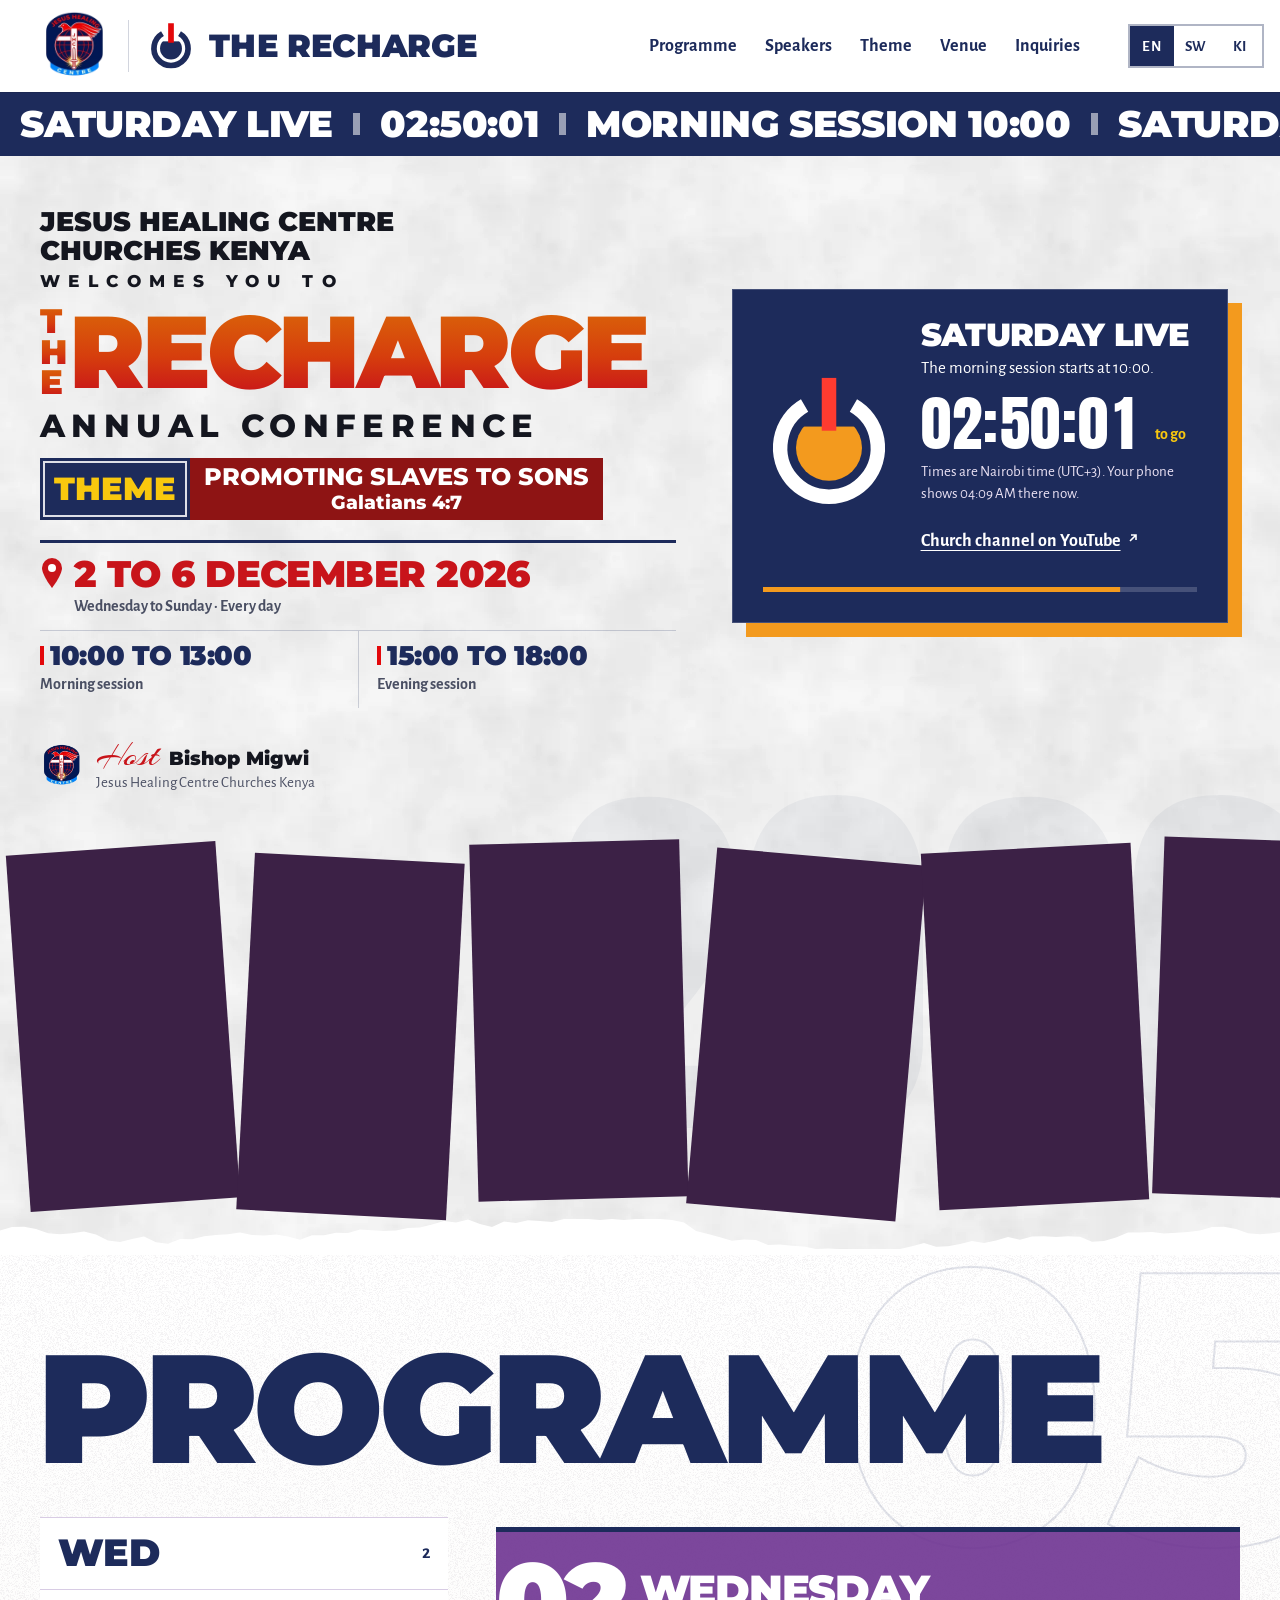
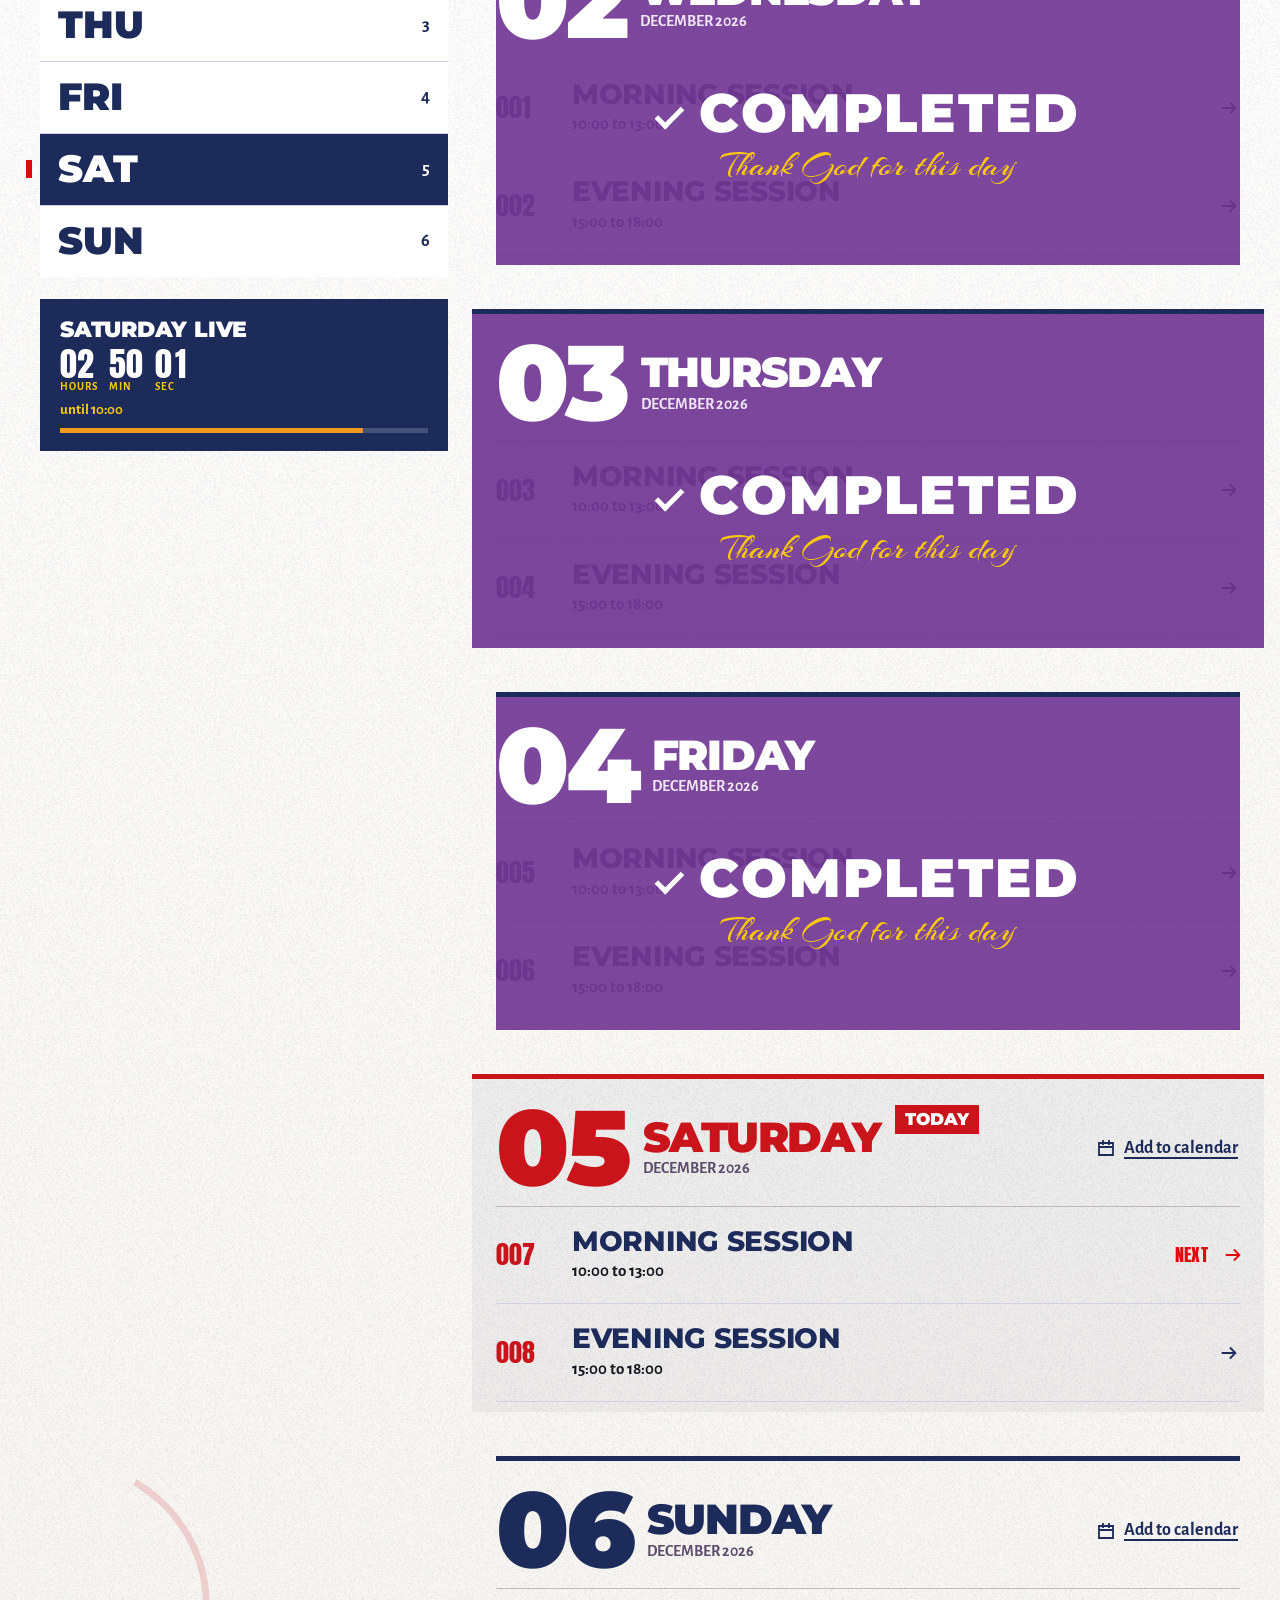
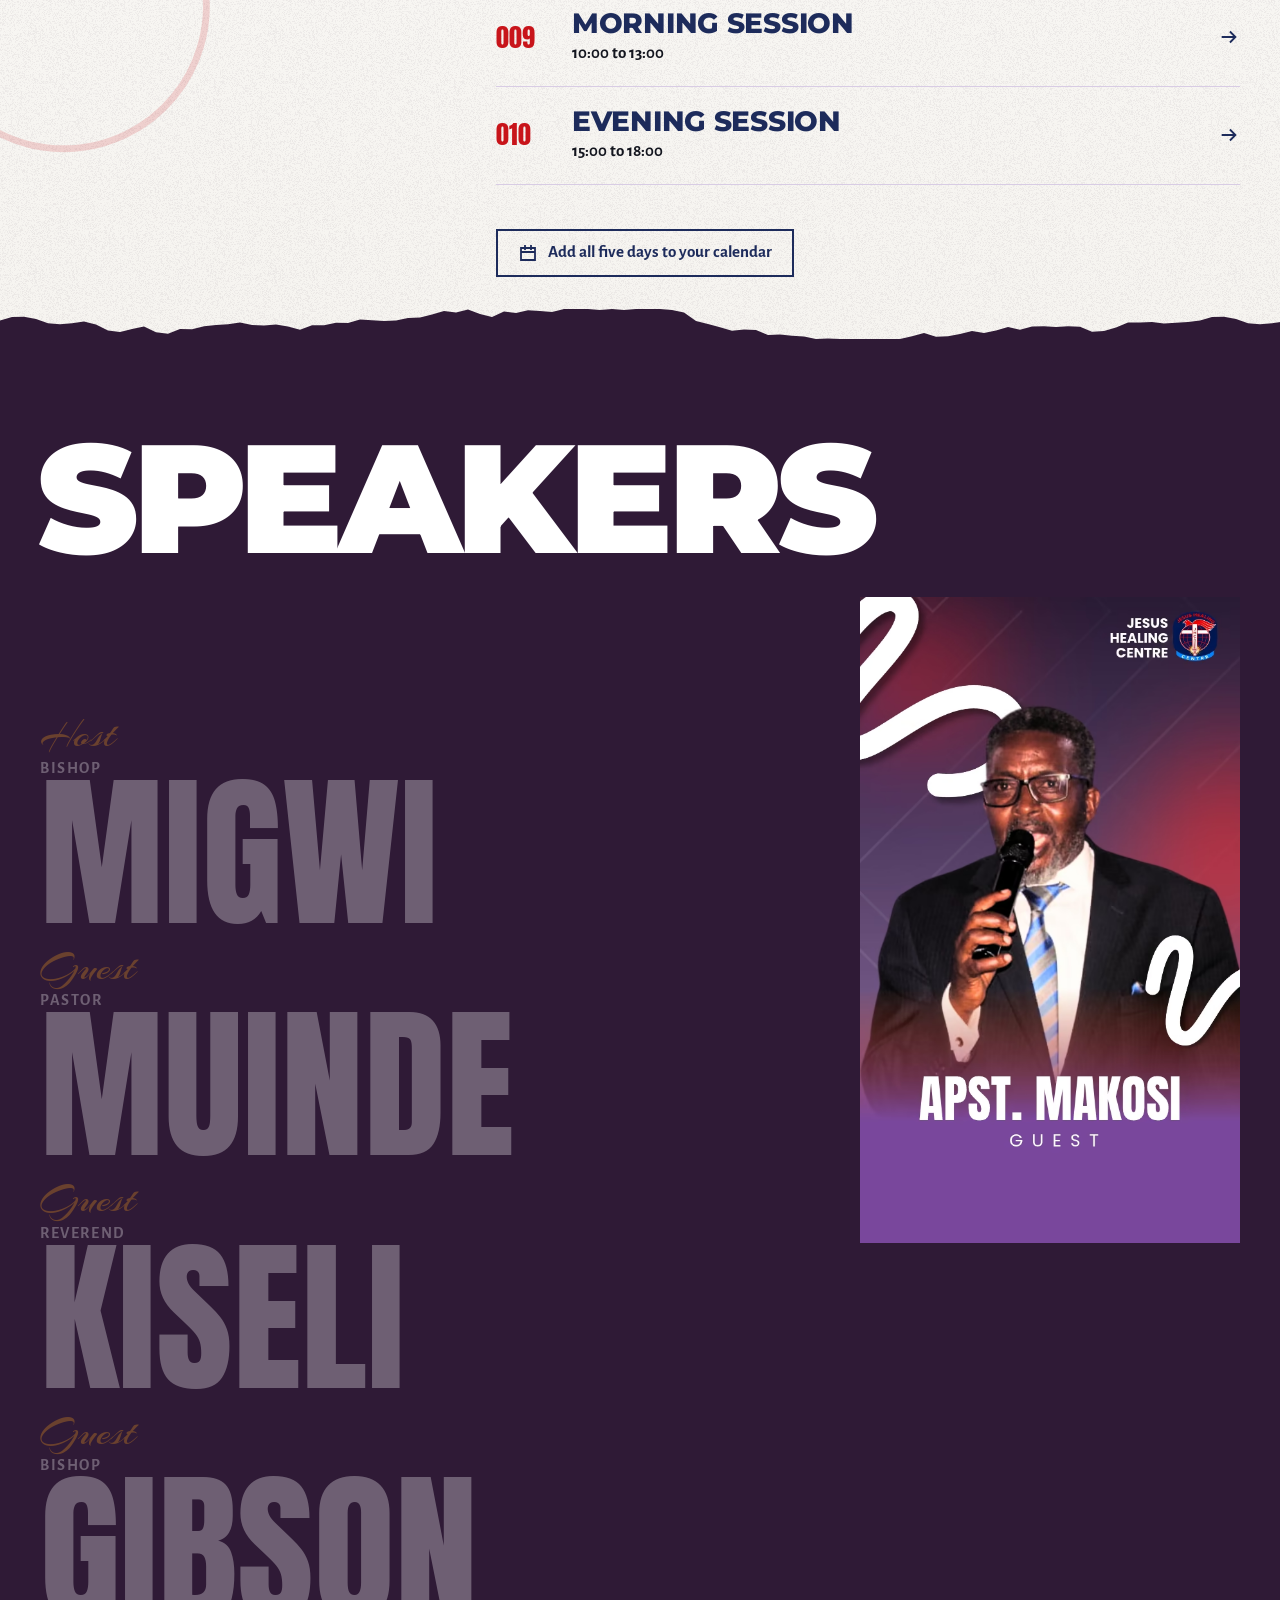
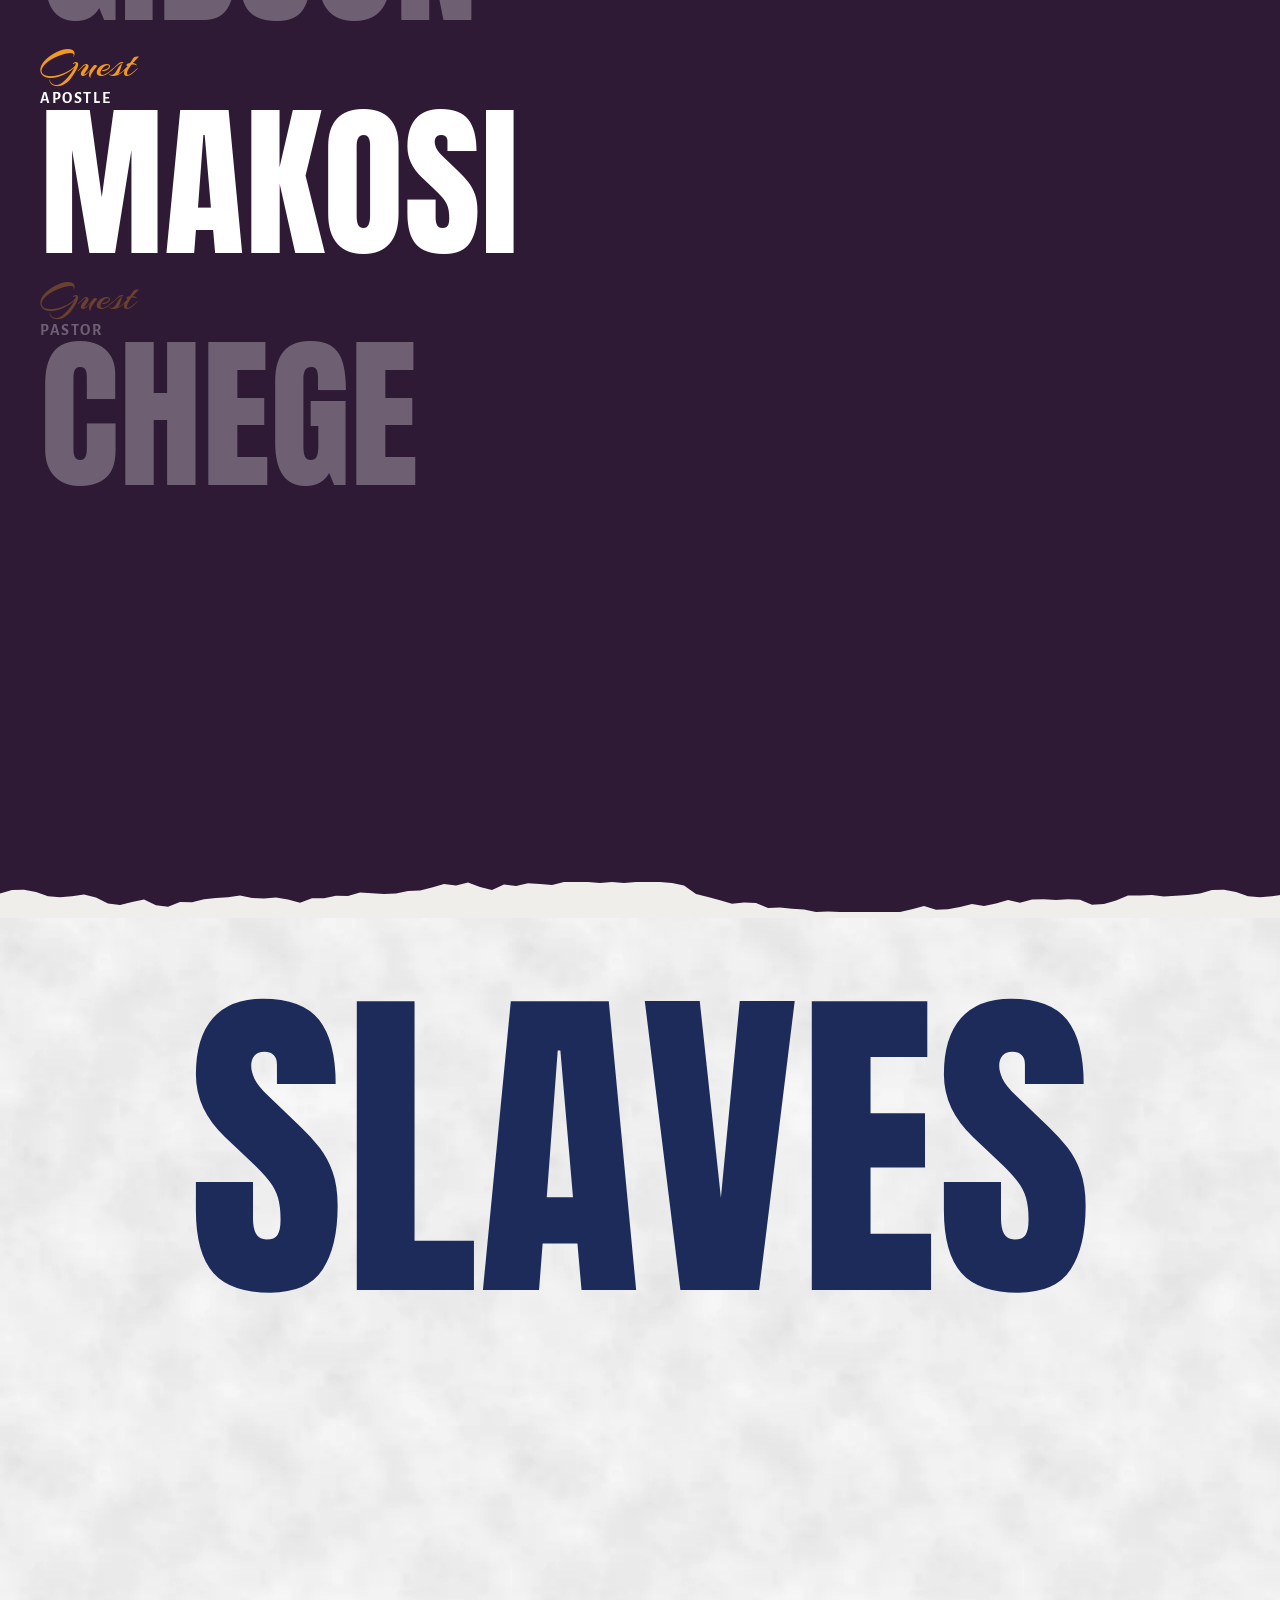
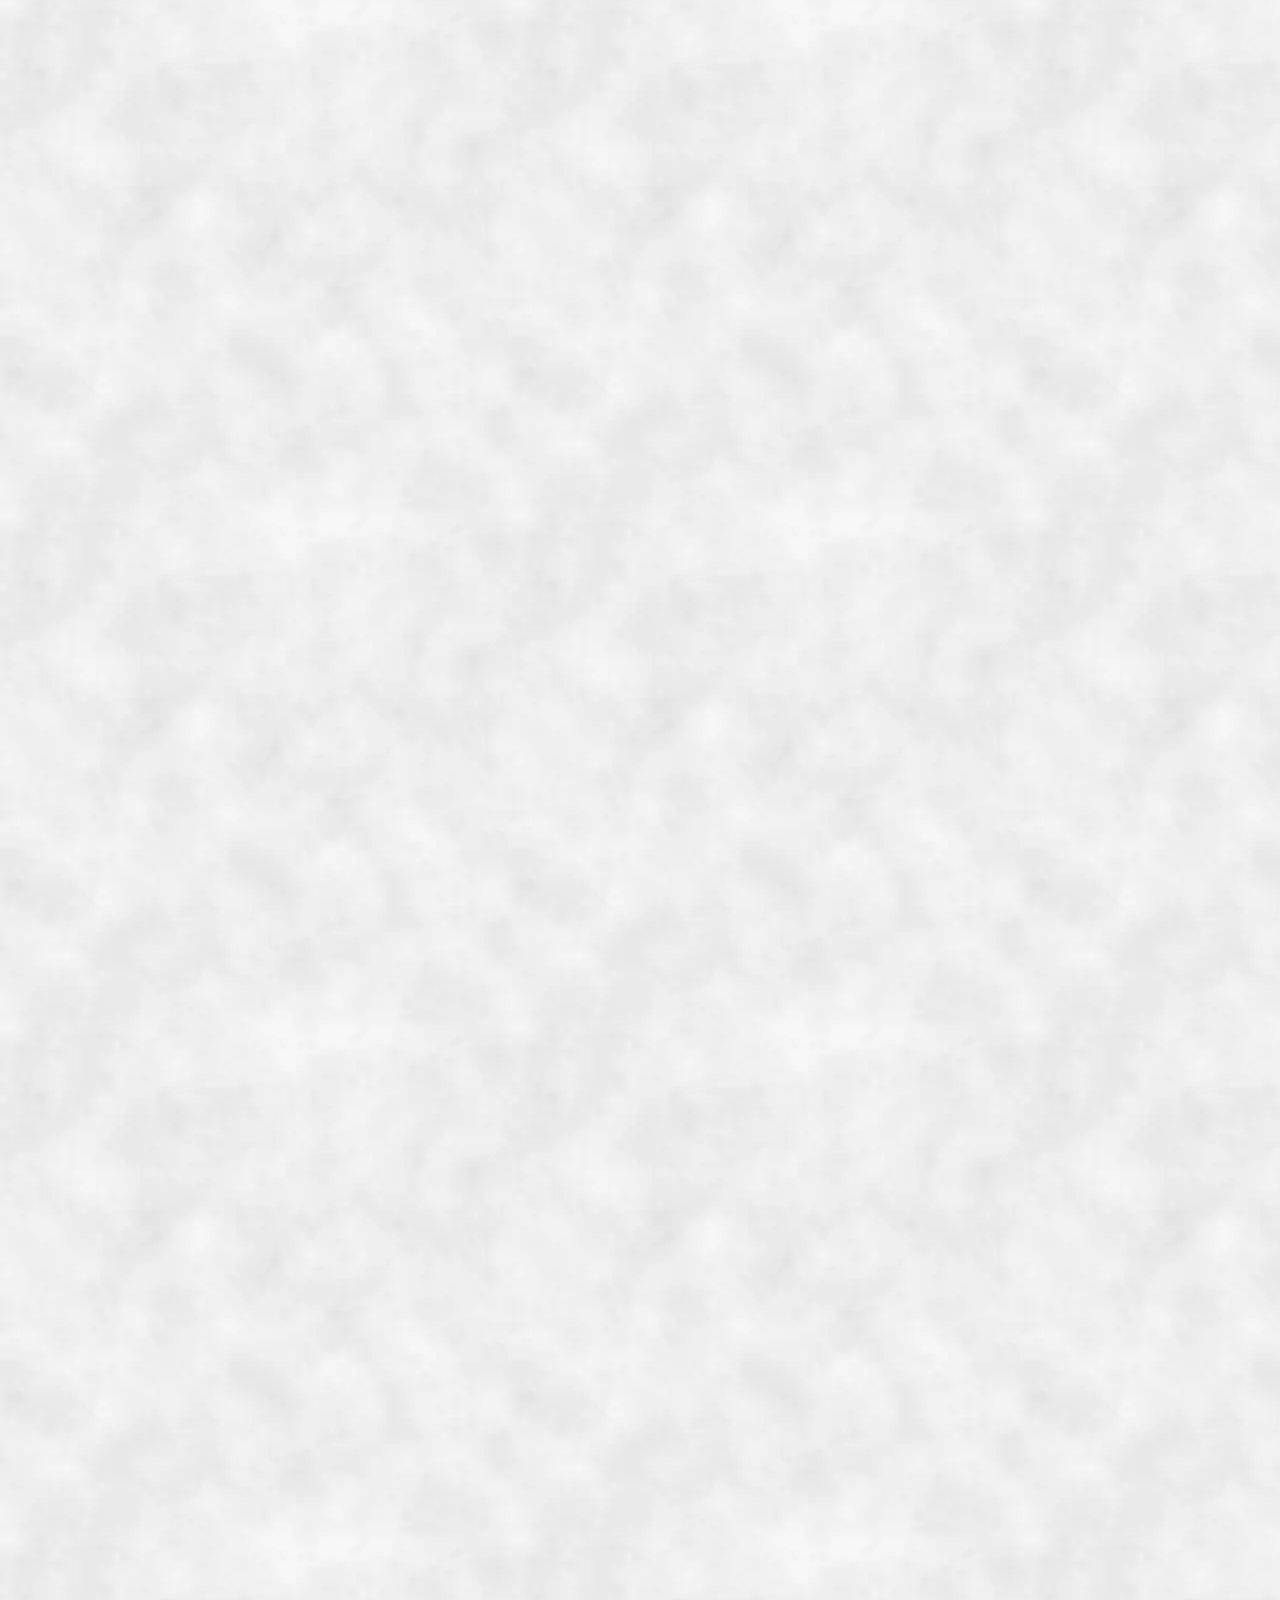
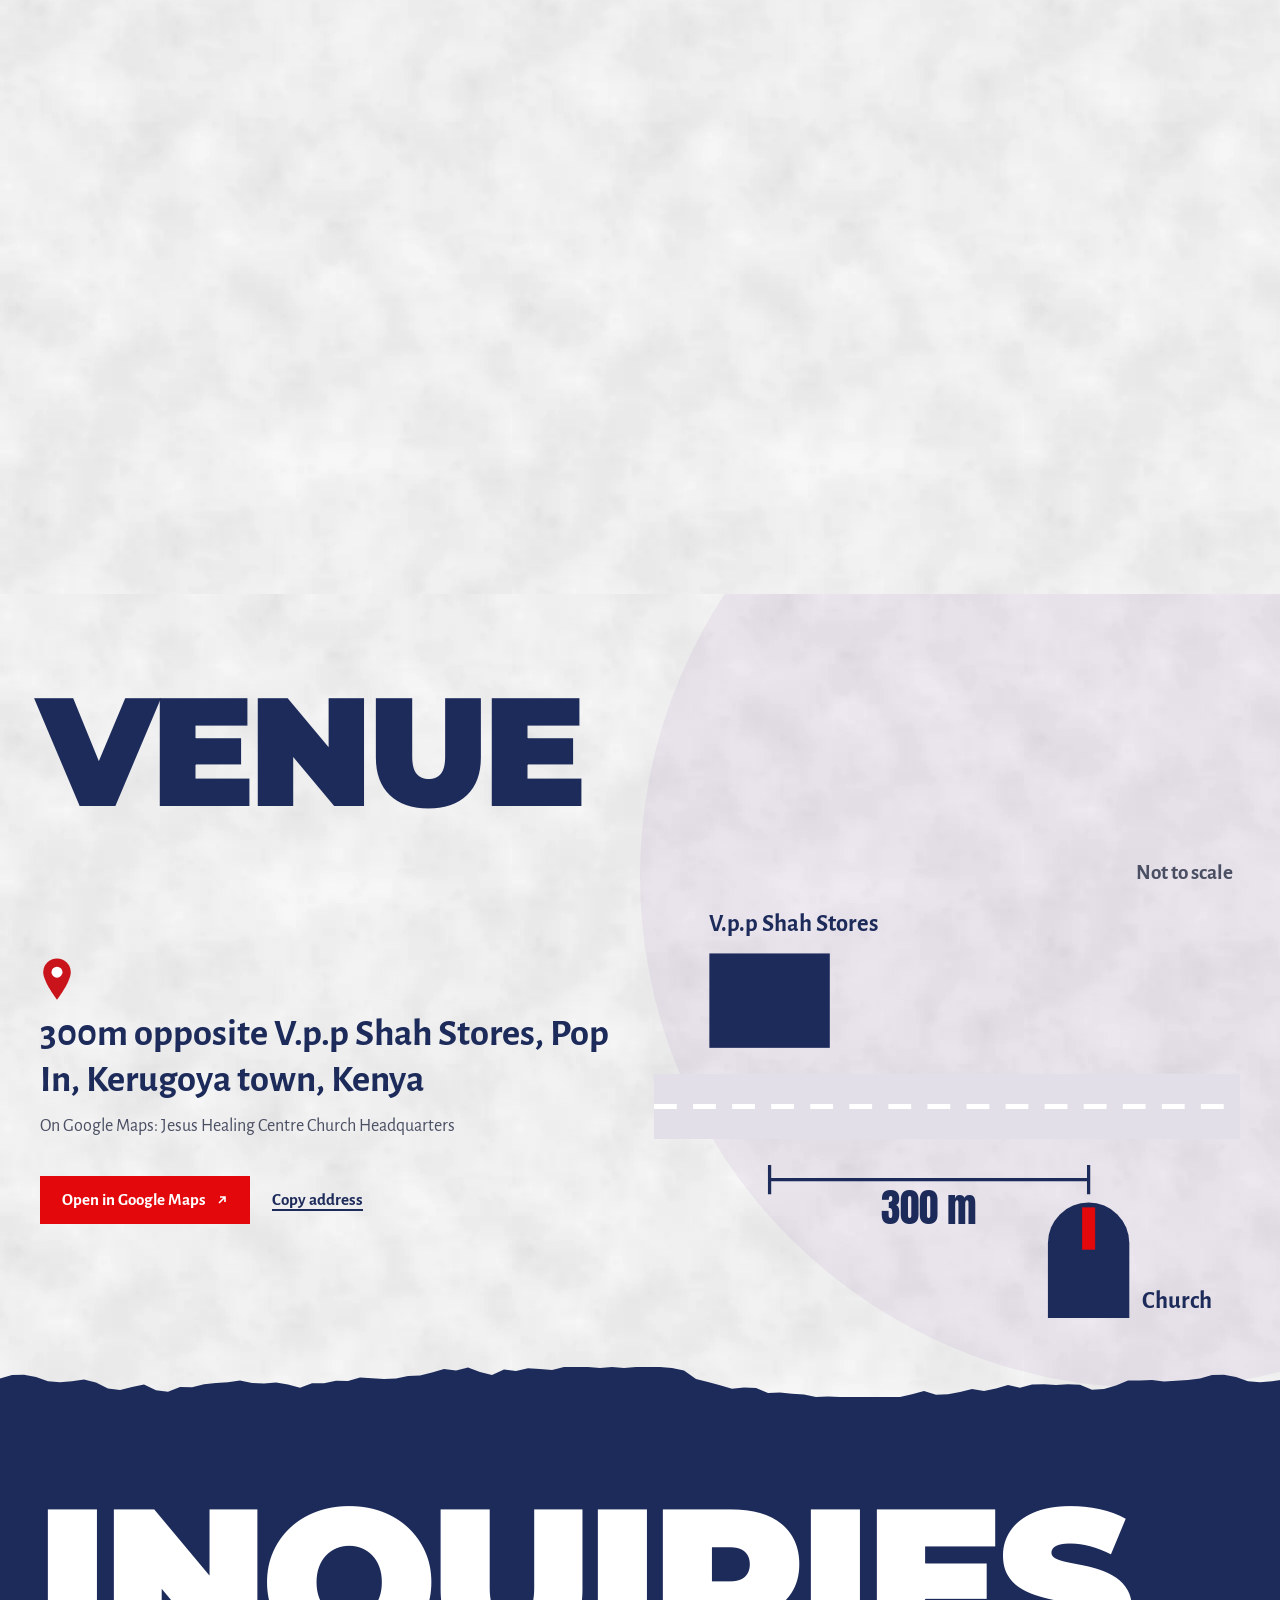
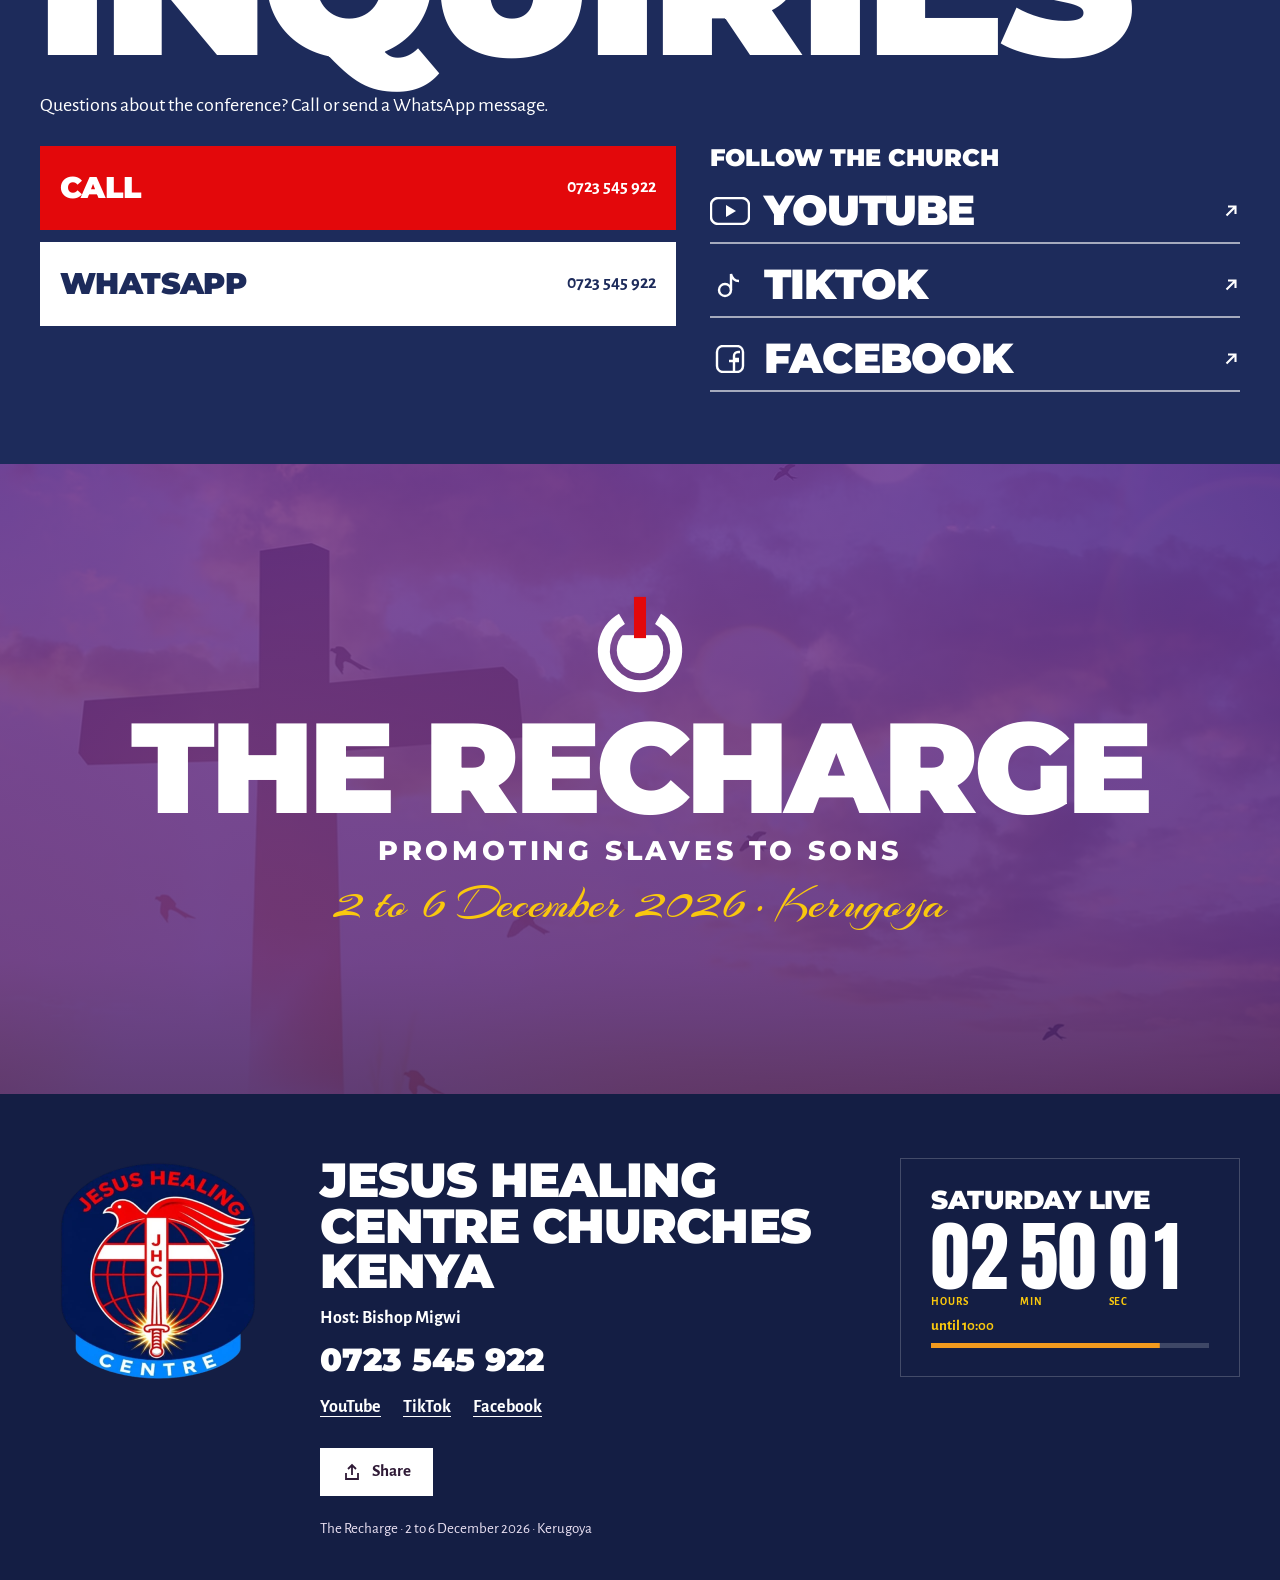
<file: public/index.html>
<!doctype html>
<html lang="en">
<head>
<meta charset="utf-8">
<meta name="viewport" content="width=device-width, initial-scale=1, viewport-fit=cover">
<title>The Recharge, Annual Conference 2026 · Jesus Healing Centre Churches Kenya</title>
<meta name="description" content="The Recharge, Annual Conference of Jesus Healing Centre Churches Kenya. 2 to 6 December 2026, Kerugoya. Theme: Promoting Slaves to Sons, Galatians 4:7.">
<meta name="theme-color" content="#1D2B5B">
<link rel="icon" href="assets/icons/favicon.svg" type="image/svg+xml">
<link rel="apple-touch-icon" href="assets/icons/apple-touch-icon.png">
<link rel="manifest" href="manifest.webmanifest">
<link rel="preload" href="assets/fonts/anton-400.woff2" as="font" type="font/woff2" crossorigin>
<link rel="preload" href="assets/fonts/alegreya-sans-400.woff2" as="font" type="font/woff2" crossorigin>
<link rel="preload" href="assets/fonts/montserrat-900.woff2" as="font" type="font/woff2" crossorigin>
<link rel="stylesheet" href="assets/css/site.css">
<link rel="stylesheet" href="assets/css/poster.css">
<link rel="modulepreload" href="config.js">
<!-- PLACEHOLDER: replace https://REPLACE-WITH-YOUR-SITE.pages.dev with the real address after the first deploy -->
<link rel="canonical" href="https://REPLACE-WITH-YOUR-SITE.pages.dev/">
<meta property="og:type" content="website">
<meta property="og:site_name" content="The Recharge">
<meta property="og:title" content="The Recharge, Annual Conference 2026">
<meta property="og:description" content="2 to 6 December 2026, Kerugoya. Theme: Promoting Slaves to Sons. Jesus Healing Centre Churches Kenya.">
<meta property="og:url" content="https://REPLACE-WITH-YOUR-SITE.pages.dev/">
<meta property="og:image" content="https://REPLACE-WITH-YOUR-SITE.pages.dev/assets/icons/share.png">
<meta property="og:image:width" content="1200">
<meta property="og:image:height" content="630">
<meta property="og:image:alt" content="The Recharge, Annual Conference. Promoting Slaves to Sons. 2 to 6 December 2026, Kerugoya.">
<meta name="twitter:card" content="summary_large_image">
<meta name="twitter:title" content="The Recharge, Annual Conference 2026">
<meta name="twitter:description" content="2 to 6 December 2026, Kerugoya. Theme: Promoting Slaves to Sons.">
<meta name="twitter:image" content="https://REPLACE-WITH-YOUR-SITE.pages.dev/assets/icons/share.png">
<script type="module" src="assets/js/app.js"></script>
</head>
<body class="is-booting">
<a class="skip" href="#now" data-i18n="skip">Skip to what is happening now</a>

<svg class="defs" aria-hidden="true" focusable="false" width="0" height="0">
  <defs>
    <clipPath id="mark-disc"><circle cx="32" cy="35" r="13.5"/></clipPath>
    <clipPath id="ring-disc"><circle cx="100" cy="108" r="50"/></clipPath>
    <clipPath id="glass-top"><path d="M27 20h106l-49 86h-8z"/></clipPath>
    <clipPath id="glass-bottom"><path d="M76 114h8l49 86H27z"/></clipPath>
  </defs>
</svg>

<header class="topbar">
  <a class="church-badge" href="#inquiries" aria-label="Jesus Healing Centre Churches Kenya"><img src="assets/img/church-logo-160.webp" width="48" height="48" alt=""></a>
  <a class="brand" href="#now" aria-label="The Recharge">
    <svg class="mark mark--live" viewBox="0 0 64 64" aria-hidden="true" focusable="false">
      <path class="mark-ring" d="M42.5 16.81A21 21 0 1 1 21.5 16.81"/>
      <g clip-path="url(#mark-disc)"><rect class="mark-fill js-level" x="18" y="21.5" width="28" height="27"/></g>
      <rect class="mark-bar" x="28.5" y="4" width="7" height="24"/>
    </svg>
    <span class="wordmark"><small>The</small><span>Recharge</span></span>
  </a>
  <nav class="topnav" aria-label="Sections">
    <a href="#programme" data-i18n="nav_programme">Programme</a>
    <a href="#speakers" data-i18n="nav_speakers">Speakers</a>
    <a href="#theme" data-i18n="nav_theme">Theme</a>
    <a href="#venue" data-i18n="nav_venue">Venue</a>
    <a href="#inquiries" data-i18n="nav_inquiries">Inquiries</a>
  </nav>
  <div class="lang" role="group" aria-label="Language" data-i18n-attr="aria-label:language">
    <button type="button" data-lang="en" lang="en" aria-pressed="true">EN</button>
    <button type="button" data-lang="sw" lang="sw" aria-pressed="false">SW</button>
    <button type="button" data-lang="ki" lang="ki" aria-pressed="false">KI</button>
  </div>
  <button type="button" class="menu-btn" aria-expanded="false" aria-controls="menu" data-i18n-attr="aria-label:menu_open" aria-label="Open menu">
    <svg viewBox="0 0 24 24" aria-hidden="true" focusable="false"><rect class="mb-a" x="3" y="7" width="18" height="2.5"/><rect class="mb-b" x="3" y="14.5" width="18" height="2.5"/></svg>
  </button>
</header>

<p class="notice" role="status" hidden></p>

<div class="ticker" aria-hidden="true">
  <div class="ticker-track"><div class="ticker-run"></div><div class="ticker-run"></div></div>
</div>

<main>
  <section id="now" class="console" aria-labelledby="console-title">
    <span class="console-year" aria-hidden="true">2026</span>
    <div class="hero-grid">
    <div class="hero-head">
    <p class="kicker"><span class="kicker-org">Jesus Healing Centre Churches Kenya</span><span class="kicker-welcome" data-i18n="welcomes">Welcomes you to</span><span class="kicker-thanks" data-i18n="thanks_for_coming">Thanks you for coming to</span></p>
    <h1 id="console-title" class="console-title" aria-label="The Recharge">
      <span class="ct-the" aria-hidden="true"><span>T</span><span>H</span><span>E</span></span>
      <span class="ct-big" aria-hidden="true">Recharge</span>
    </h1>
    <p class="console-sub"><span data-i18n="subtitle">Annual Conference</span></p>
    <p class="theme-badge"><span class="tb-label" data-i18n="nav_theme">Theme</span><span class="tb-body"><span class="tb-line" data-i18n="theme_line">Promoting Slaves to Sons</span><span class="tb-ref" data-i18n="scripture_ref">Galatians 4:7</span></span></p>
    <div class="facts">
      <p class="fact fact--dates"><svg class="pin" viewBox="0 0 24 32" aria-hidden="true" focusable="false"><path d="M12 31C12 31 2 18 2 11a10 10 0 0 1 20 0c0 7-10 20-10 20z"/><circle cx="12" cy="11" r="4"/></svg><span class="fact-big js-dates">2 to 6 December 2026</span><span class="fact-small js-days-range">Wednesday to Sunday</span></p>
      <p class="fact fact--time"><span class="fact-big js-time-a">10:00 to 13:00</span><span class="fact-small js-time-a-label">Morning session</span></p>
      <p class="fact fact--time"><span class="fact-big js-time-b">15:00 to 18:00</span><span class="fact-small js-time-b-label">Evening session</span></p>
    </div>
    </div>

    <div class="live">
      <div class="instrument" aria-hidden="true">
        <svg class="charge" viewBox="0 0 200 200" focusable="false">
          <path class="charge-ring" d="M137 43.9A74 74 0 1 1 63 43.9"/>
          <g clip-path="url(#ring-disc)"><rect class="charge-fill js-level" x="50" y="58" width="100" height="100"/></g>
          <rect class="charge-bar" x="89" y="2" width="22" height="80"/>
        </svg>
        <svg class="glass" viewBox="0 0 160 220" focusable="false">
          <g clip-path="url(#glass-top)"><rect class="sand sand-top" x="20" y="20" width="120" height="86"/></g>
          <g clip-path="url(#glass-bottom)">
            <g class="stream"><rect x="78.5" y="60" width="3" height="10"/><rect x="78.5" y="80" width="3" height="10"/><rect x="78.5" y="100" width="3" height="10"/><rect x="78.5" y="120" width="3" height="10"/><rect x="78.5" y="140" width="3" height="10"/><rect x="78.5" y="160" width="3" height="10"/><rect x="78.5" y="180" width="3" height="10"/><rect x="78.5" y="200" width="3" height="10"/></g>
            <rect class="sand sand-bottom" x="20" y="114" width="120" height="86"/>
          </g>
          <path class="glass-frame" d="M27 20h106l-49 86v8l49 86H27l49-86v-8z"/>
          <rect class="glass-cap" x="14" y="8" width="132" height="10"/>
          <rect class="glass-cap" x="14" y="202" width="132" height="10"/>
        </svg>
      </div>
      <div class="readout">
        <p class="state-word js-state-word">Starts in</p>
        <p class="state-line js-state-line"></p>
        <div class="countdown js-countdown" role="timer" aria-hidden="true"></div>
        <p class="tz-note js-tz" hidden></p>
        <p class="console-actions">
          <a class="btn btn--live js-live" href="#" target="_blank" rel="noopener noreferrer" hidden><span class="live-dot" aria-hidden="true"></span><span data-i18n="watch_live">Watch live</span></a>
          <a class="quiet-link js-yt" href="#" target="_blank" rel="noopener noreferrer"><span data-i18n="youtube_quiet">Church channel on YouTube</span><svg class="ext" viewBox="0 0 12 12" aria-hidden="true" focusable="false"><path d="M3 9L9 3M4 3h5v5"/></svg></a>
        </p>
      </div>
      <div class="live-meter" aria-hidden="true"><span class="js-meter"></span></div>
    </div>
    </div>

    <div class="closing" hidden>
      <img class="closing-logo" src="assets/img/church-logo-160.webp" width="112" height="112" alt="Jesus Healing Centre Churches Kenya logo" loading="lazy">
      <p class="closing-bless" data-i18n="closing_bless">God bless you</p>
      <blockquote class="closing-verse"><p class="js-scripture" data-i18n="scripture">Wherefore thou art no more a servant, but a son; and if a son, then an heir of God through Christ.</p><footer><cite data-i18n="scripture_ref">Galatians 4:7</cite></footer></blockquote>
      <div class="closing-actions">
        <a class="btn btn--primary js-call" href="#"><span data-i18n="call">Call</span> <span class="js-phone">0723 545 922</span></a>
        <a class="btn btn--line js-wa" href="#" target="_blank" rel="noopener noreferrer" data-i18n="whatsapp">WhatsApp</a>
        <button type="button" class="btn btn--line js-share" data-i18n="share">Share</button>
      </div>
    </div>

    <p class="host-line"><img class="host-logo" src="assets/img/church-logo-160.webp" width="40" height="40" alt="Jesus Healing Centre Churches Kenya logo"><span><span class="host-pair"><span class="script" data-i18n="role_host">Host</span> <span class="js-host-name">Bishop Migwi</span></span><span class="host-org">Jesus Healing Centre Churches Kenya</span></span></p>
    <a class="test-flag js-test" href="./" hidden></a>
    <p class="sr-only" aria-live="polite" aria-atomic="true" id="announce"></p>

    <div class="reel" aria-hidden="true"><div class="reel-track"></div></div>
  </section>

  <section id="programme" class="programme" aria-labelledby="programme-title">
    <div class="tear" aria-hidden="true"></div>
    <h2 id="programme-title" class="section-title" data-i18n="programme_title">Programme</h2>
    <div class="prog-bg" aria-hidden="true"><span class="prog-num js-prog-num">02</span><svg class="prog-ring" viewBox="0 0 64 64" focusable="false"><path d="M42.5 16.81A21 21 0 1 1 21.5 16.81"/></svg></div>
    <div class="day-rail">
      <nav class="day-tabs" aria-label="Days"></nav>
      <div class="mini mini--rail js-mini" aria-hidden="true"><span class="mini-word"></span><span class="mini-digits"></span><span class="mini-line"></span><span class="mini-meter"><span class="js-meter"></span></span></div>
    </div>
    <div class="days js-days"></div>
    <p class="programme-foot"><button type="button" class="btn btn--line js-cal-all"><svg class="ico" viewBox="0 0 20 20" aria-hidden="true" focusable="false"><path d="M3 5h14v12H3zM3 9h14M7 2v5M13 2v5"/></svg><span data-i18n="add_calendar_all">Add all five days to your calendar</span></button></p>
    <noscript><p class="noscript">Wednesday 2 to Sunday 6 December 2026. Morning session 10:00 to 13:00, evening session 15:00 to 18:00, every day. Nairobi time.</p></noscript>
  </section>

  <section id="speakers" class="speakers" aria-labelledby="speakers-title">
    <div class="tear" aria-hidden="true"></div>
    <h2 id="speakers-title" class="section-title" data-i18n="speakers_title">Speakers</h2>
    <div class="speakers-grid">
      <ol class="names js-names"></ol>
      <div class="frame-col">
        <div class="frame js-frame"></div>
      </div>
    </div>
  </section>

  <section id="theme" class="theme" aria-labelledby="theme-title">
    <div class="tear" aria-hidden="true"></div>
    <div class="theme-pin">
      <div class="theme-wash" aria-hidden="true"></div>
      <div class="theme-stage" aria-hidden="true">
        <div class="w-from js-from"></div>
        <div class="w-to js-to"></div>
        <div class="cut"><span class="cut-bar"></span></div>
        <span class="cut-head"></span>
      </div>
      <h2 id="theme-title" class="theme-line" data-i18n="theme_line">Promoting Slaves to Sons</h2>
      <blockquote class="verse">
        <p data-i18n="scripture">Wherefore thou art no more a servant, but a son; and if a son, then an heir of God through Christ.</p>
        <footer><cite data-i18n="scripture_ref">Galatians 4:7</cite><span class="verse-version" data-i18n="scripture_version">King James Version</span></footer>
      </blockquote>
    </div>
  </section>

  <section id="venue" class="venue" aria-labelledby="venue-title">
    <h2 id="venue-title" class="section-title" data-i18n="venue_title">Venue</h2>
    <div class="venue-grid">
      <div class="venue-text">
        <svg class="pin pin--venue" viewBox="0 0 24 32" aria-hidden="true" focusable="false"><path d="M12 31C12 31 2 18 2 11a10 10 0 0 1 20 0c0 7-10 20-10 20z"/><circle cx="12" cy="11" r="4"/></svg>
        <p class="address js-address">300m opposite V.p.p Shah Stores, Pop In, Kerugoya town, Kenya</p>
        <p class="venue-maps-name js-place"></p>
        <dl class="venue-extra">
          <div class="js-opt" data-field="coordinates" hidden><dt data-i18n="coordinates">Coordinates</dt><dd></dd></div>
          <div class="js-opt" data-field="parking" hidden><dt data-i18n="parking">Parking</dt><dd></dd></div>
          <div class="js-opt" data-field="accommodation" hidden><dt data-i18n="accommodation">Accommodation</dt><dd></dd></div>
        </dl>
        <p class="venue-actions">
          <a class="btn btn--primary js-maps" href="#" target="_blank" rel="noopener noreferrer"><span data-i18n="open_maps">Open in Google Maps</span><svg class="ext" viewBox="0 0 12 12" aria-hidden="true" focusable="false"><path d="M3 9L9 3M4 3h5v5"/></svg></a>
          <button type="button" class="btn btn--quiet js-copy"><span data-i18n="copy_address">Copy address</span></button>
          <span class="copied js-copied" role="status"></span>
        </p>
      </div>
      <figure class="locator">
        <svg viewBox="0 0 360 300" role="img" aria-labelledby="locator-title" focusable="false">
          <title id="locator-title">Sketch: the church is 300 m from V.p.p Shah Stores, on the opposite side. Not to scale.</title>
          <rect class="road" x="0" y="140" width="360" height="40"/>
          <path class="road-line" d="M0 160h360"/>
          <rect class="landmark" x="34" y="66" width="74" height="58"/>
          <text class="map-label" x="34" y="52">V.p.p Shah Stores</text>
          <path class="dim" d="M71 196v18M71 205h196M267 196v18"/>
          <text class="map-dim" x="169" y="232" text-anchor="middle">300 m</text>
          <path class="church" d="M242 290v-46a25 25 0 0 1 50 0v46z"/>
          <rect class="church-bar" x="263" y="222" width="8" height="26"/>
          <text class="map-label map-label--church" x="300" y="284" data-i18n="map_church">Church</text>
          <text class="map-note" x="356" y="20" text-anchor="end" data-i18n="not_to_scale">Not to scale</text>
        </svg>
      </figure>
    </div>
  </section>

  <section id="inquiries" class="inquiries" aria-labelledby="inquiries-title">
    <div class="tear" aria-hidden="true"></div>
    <h2 id="inquiries-title" class="section-title" data-i18n="inquiries_title">Inquiries</h2>
    <p class="inq-lead" data-i18n="inquiries_lead">Questions about the conference? Call or send a WhatsApp message.</p>
    <div class="inq-grid">
      <div class="inq-actions">
        <a class="big-action big-action--call js-call" href="#"><span class="ba-label" data-i18n="call">Call</span><span class="ba-number js-phone">0723 545 922</span></a>
        <a class="big-action big-action--wa js-wa" href="#" target="_blank" rel="noopener noreferrer"><span class="ba-label" data-i18n="whatsapp">WhatsApp</span><span class="ba-number js-phone">0723 545 922</span></a>
      </div>
      <div class="follow">
        <p class="follow-title" data-i18n="follow">Follow the church</p>
        <a class="follow-link js-yt" href="#" target="_blank" rel="noopener noreferrer"><svg class="fm" viewBox="0 0 40 28" aria-hidden="true" focusable="false"><rect x="1" y="1" width="38" height="26" rx="7"/><path class="fm-play" d="M16 8l10 6-10 6z"/></svg><span>YouTube</span><svg class="ext" viewBox="0 0 12 12" aria-hidden="true" focusable="false"><path d="M3 9L9 3M4 3h5v5"/></svg></a>
        <a class="follow-link js-tt" href="#" target="_blank" rel="noopener noreferrer"><svg class="fm" viewBox="0 0 40 28" aria-hidden="true" focusable="false"><circle cx="15" cy="19" r="6"/><path d="M21 19V3c1 4 4 7 8 7"/></svg><span>TikTok</span><svg class="ext" viewBox="0 0 12 12" aria-hidden="true" focusable="false"><path d="M3 9L9 3M4 3h5v5"/></svg></a>
        <a class="follow-link js-fb" href="#" target="_blank" rel="noopener noreferrer"><svg class="fm" viewBox="0 0 40 28" aria-hidden="true" focusable="false"><rect x="7" y="1" width="26" height="26" rx="6"/><path d="M24 27V14h5M24 14v-3a4 4 0 0 1 4-4h2M19 16h10"/></svg><span>Facebook</span><svg class="ext" viewBox="0 0 12 12" aria-hidden="true" focusable="false"><path d="M3 9L9 3M4 3h5v5"/></svg></a>
      </div>
    </div>
  </section>
</main>

<div class="finale">
  <div class="finale-mark" aria-hidden="true">
    <picture class="finale-photo">
      <source type="image/avif" srcset="assets/img/cross-960.avif 960w, assets/img/cross-1600.avif 1600w" sizes="100vw">
      <img src="assets/img/cross-960.webp" srcset="assets/img/cross-960.webp 960w, assets/img/cross-1600.webp 1600w" sizes="100vw" width="1600" height="899" alt="" loading="lazy" decoding="async">
    </picture>
    <div class="finale-content">
      <svg class="finale-logo" viewBox="0 0 64 64" focusable="false">
        <path class="mark-ring" d="M42.5 16.81A21 21 0 1 1 21.5 16.81"/>
        <g clip-path="url(#mark-disc)"><rect class="mark-fill js-level" x="18" y="21.5" width="28" height="27"/></g>
        <rect class="mark-bar" x="28.5" y="4" width="7" height="24"/>
      </svg>
      <p class="finale-title">The Recharge</p>
      <p class="finale-theme" data-i18n="theme_line">Promoting Slaves to Sons</p>
      <p class="finale-dates"><span class="js-dates">2 to 6 December 2026</span> · Kerugoya</p>
    </div>
  </div>
  <footer class="footer">
    <img class="footer-logo" src="assets/img/church-logo-480.webp" width="240" height="240" alt="Jesus Healing Centre Churches Kenya logo" loading="lazy" decoding="async">
    <div class="footer-body">
      <p class="footer-org">Jesus Healing Centre Churches Kenya</p>
      <p class="footer-host js-host" data-i18n="host_line" data-i18n-vars="host">Host: Bishop Migwi</p>
      <p class="footer-phone"><a class="js-call" href="#"><span class="js-phone">0723 545 922</span></a></p>
      <p class="footer-links">
        <a class="js-yt" href="#" target="_blank" rel="noopener noreferrer">YouTube</a>
        <a class="js-tt" href="#" target="_blank" rel="noopener noreferrer">TikTok</a>
        <a class="js-fb" href="#" target="_blank" rel="noopener noreferrer">Facebook</a>
      </p>
      <p><button type="button" class="btn btn--light js-share"><svg class="ico" viewBox="0 0 20 20" aria-hidden="true" focusable="false"><path d="M10 13V3M6 7l4-4 4 4M4 11v6h12v-6"/></svg><span data-i18n="share">Share</span></button></p>
      <p class="footer-event">The Recharge · <span class="js-dates">2 to 6 December 2026</span> · Kerugoya</p>
    </div>
    <div class="mini mini--footer js-mini" aria-hidden="true"><span class="mini-word"></span><span class="mini-digits"></span><span class="mini-line"></span><span class="mini-meter"><span class="js-meter"></span></span></div>
  </footer>
</div>

<nav class="bottombar" aria-label="Quick links">
  <a href="#now" data-spy="now"><svg viewBox="0 0 24 24" aria-hidden="true" focusable="false"><circle cx="12" cy="13" r="7"/><path d="M12 2v8"/></svg><span data-i18n="nav_now">Now</span></a>
  <a href="#programme" data-spy="programme"><svg viewBox="0 0 24 24" aria-hidden="true" focusable="false"><path d="M4 6h16M4 12h16M4 18h10"/></svg><span data-i18n="nav_programme">Programme</span></a>
  <a href="#speakers" data-spy="speakers"><svg viewBox="0 0 24 24" aria-hidden="true" focusable="false"><path d="M6 21v-9a6 6 0 0 1 12 0v9z"/></svg><span data-i18n="nav_speakers">Speakers</span></a>
  <a href="#venue" data-spy="venue"><svg viewBox="0 0 24 24" aria-hidden="true" focusable="false"><path d="M4 21h16M7 21v-8a5 5 0 0 1 10 0v8"/></svg><span data-i18n="nav_venue">Venue</span></a>
</nav>

<div id="menu" class="menu" hidden>
  <nav aria-label="Menu">
    <a href="#now" data-i18n="nav_now">Now</a>
    <a href="#programme" data-i18n="nav_programme">Programme</a>
    <a href="#speakers" data-i18n="nav_speakers">Speakers</a>
    <a href="#theme" data-i18n="nav_theme">Theme</a>
    <a href="#venue" data-i18n="nav_venue">Venue</a>
    <a href="#inquiries" data-i18n="nav_inquiries">Inquiries</a>
  </nav>
  <button type="button" class="btn btn--light js-share" data-i18n="share">Share</button>
</div>

<dialog class="card-dialog" id="card-dialog">
  <button type="button" class="dialog-close" data-i18n-attr="aria-label:close" aria-label="Close"><svg viewBox="0 0 24 24" aria-hidden="true" focusable="false"><path d="M5 5l14 14M19 5L5 19"/></svg></button>
  <img class="dialog-img" alt="" width="591" height="1004">
</dialog>
</body>
</html>
</file>
<file: public/assets/css/site.css>
/* The Recharge. Mobile first: 360 px, then 768 px, then 1024 px and up. */

@font-face {
  font-family: "Anton";
  src: url("../fonts/anton-400.woff2") format("woff2");
  font-weight: 400;
  font-display: swap;
}
@font-face {
  font-family: "Alegreya Sans";
  src: url("../fonts/alegreya-sans-400.woff2") format("woff2");
  font-weight: 400;
  font-display: swap;
}
@font-face {
  font-family: "Alegreya Sans";
  src: url("../fonts/alegreya-sans-700.woff2") format("woff2");
  font-weight: 700;
  font-display: swap;
}

:root {
  /* sampled: card top and card bottom from the speaker cards, navy and red from the church logo */
  --plum-950: #1b0e22;
  --plum-900: #2f1a36;
  --plum-800: #3c2146;
  --plum-700: #4a2766;
  --violet-600: #7a479d;
  --violet-300: #c3a9dc;
  --violet-100: #ece3f5;
  --violet-50: #f7f3fb;
  --navy: #021753;
  --red: #e3080b;
  --white: #fff;
  --muted-light: #5e4c6c;
  --hair: #d8cce4;
  --fd: "Anton", Impact, "Arial Narrow", sans-serif;
  --fb: "Alegreya Sans", "Segoe UI", sans-serif;
  --bar-h: 60px;
  --pad: 20px;
  --ease: cubic-bezier(.2, .7, .2, 1);
  color-scheme: light;
}

*, *::before, *::after { box-sizing: border-box; }
html { -webkit-text-size-adjust: 100%; scroll-padding-top: calc(var(--bar-h) + 8px); }
body {
  margin: 0;
  font: 400 1.125rem/1.5 var(--fb);
  color: var(--navy);
  background: var(--white);
  padding-bottom: calc(64px + env(safe-area-inset-bottom));
  overflow-x: hidden;
}
img, svg, video { display: block; max-width: 100%; }
a { color: inherit; }
button { font: inherit; color: inherit; cursor: pointer; }
h1, h2, h3, p, ol, ul, dl, dd, figure, blockquote { margin: 0; padding: 0; }
ol, ul { list-style: none; }
:focus-visible { outline: 3px solid; outline-offset: 3px; }
.sr-only { position: absolute; width: 1px; height: 1px; overflow: hidden; clip-path: inset(50%); white-space: nowrap; }
.defs { position: absolute; width: 0; height: 0; }
[hidden] { display: none !important; }

.skip {
  position: absolute; left: 8px; top: -60px; z-index: 100;
  background: var(--white); color: var(--plum-900); padding: 12px 16px; font-weight: 700;
}
.skip:focus { top: 8px; }

@media (prefers-reduced-motion: no-preference) { html:focus-within { scroll-behavior: smooth; } }

/* ---------- buttons ---------- */
.btn {
  display: inline-flex; align-items: center; justify-content: center; gap: 10px;
  min-height: 48px; padding: 0 20px;
  font: 700 1.0625rem/1.1 var(--fb); text-decoration: none;
  border: 2px solid transparent; border-radius: 0; background: none;
}
.btn--primary { background: var(--red); color: var(--white); }
.btn--primary:hover { background: #c40709; }
.btn--line { border-color: currentColor; }
.btn--light { background: var(--white); color: var(--plum-900); }
.btn--quiet { padding: 0 4px; text-decoration: underline; text-underline-offset: 4px; text-decoration-thickness: 2px; }
.btn--live { background: var(--red); color: var(--white); }
.ico { width: 20px; height: 20px; fill: none; stroke: currentColor; stroke-width: 1.8; }
.ext { width: 12px; height: 12px; fill: none; stroke: currentColor; stroke-width: 1.6; flex: none; }
.live-dot { width: 6px; height: 16px; background: var(--white); transform-origin: bottom; animation: rise 1.2s var(--ease) infinite; }
@keyframes rise { 0% { transform: scaleY(.3); } 60%, 100% { transform: scaleY(1); } }

/* ---------- top bar ---------- */
.topbar {
  position: sticky; top: 0; z-index: 50;
  height: var(--bar-h);
  display: flex; align-items: center; gap: 12px;
  padding: 0 10px 0 16px;
  padding-left: max(16px, env(safe-area-inset-left));
  padding-right: max(10px, env(safe-area-inset-right));
  background: var(--plum-900); color: var(--white);
}
.brand { display: flex; align-items: center; gap: 8px; text-decoration: none; margin-right: auto; min-height: 44px; }
.mark { width: 32px; height: 32px; flex: none; }
.mark-ring { fill: none; stroke: currentColor; stroke-width: 7; }
.mark-fill { fill: currentColor; transform: translateY(27px); transition: transform 1.2s var(--ease); }
.mark-bar { fill: var(--red); }
.wordmark { display: flex; flex-direction: column; font: 400 1.3rem/.9 var(--fd); text-transform: uppercase; letter-spacing: .01em; white-space: nowrap; }
.wordmark small { font-size: .62em; letter-spacing: .06em; }
.topnav { display: none; }
.lang { display: flex; border: 2px solid rgba(255, 255, 255, .4); }
.lang button {
  width: 44px; height: 40px; border: 0; background: none;
  font: 700 .9375rem/1 var(--fb); letter-spacing: .04em; color: var(--white);
}
.lang button[aria-pressed="true"] { background: var(--white); color: var(--plum-900); }
.menu-btn {
  width: 44px; height: 44px; display: grid; place-items: center;
  background: none; border: 2px solid rgba(255, 255, 255, .4); border-radius: 0; color: var(--white);
}
.menu-btn svg { width: 22px; height: 22px; fill: currentColor; }
.menu-btn rect { transition: transform .25s var(--ease); transform-origin: 12px 12px; }
.menu-btn[aria-expanded="true"] .mb-a { transform: translateY(3.75px) rotate(45deg); }
.menu-btn[aria-expanded="true"] .mb-b { transform: translateY(-3.75px) rotate(-45deg); }

.notice {
  background: var(--red); color: var(--white);
  font-weight: 700; padding: 12px var(--pad); line-height: 1.35;
}

/* ---------- ticker ---------- */
.ticker {
  overflow: hidden; background: var(--plum-800); color: var(--white);
  border-block: 1px solid rgba(255, 255, 255, .14);
  height: 54px; display: flex; align-items: center;
  transition: background-color .6s;
}
body[data-state="SESSION_ONGOING"] .ticker { background: var(--red); }
.ticker-track { display: flex; width: max-content; animation: marquee 28s linear infinite; }
.ticker-run { display: flex; align-items: center; white-space: nowrap; font: 400 2.3rem/1 var(--fd); text-transform: uppercase; padding-right: 1.2rem; }
.ticker-run > span { padding: 0 .55em; }
.ticker-run .tk-sep { width: .2em; height: .62em; background: currentColor; padding: 0; opacity: .55; }
@keyframes marquee { to { transform: translateX(-50%); } }

/* ---------- live console ---------- */
.console {
  position: relative; overflow: hidden;
  background: linear-gradient(180deg, var(--plum-900) 0%, var(--plum-900) 55%, var(--plum-700) 100%);
  color: var(--white);
  padding: 18px var(--pad) 0;
}
.console-year {
  position: absolute; right: -.08em; top: 34%;
  font: 400 62vw/.8 var(--fd); color: #371f3f;
  pointer-events: none; user-select: none;
}
.console > *:not(.console-year) { position: relative; }
.console-title { text-transform: uppercase; font-family: var(--fd); font-weight: 400; line-height: .84; }
.ct-the { display: block; font-size: clamp(1.75rem, 8vw, 4.5rem); letter-spacing: .02em; }
.ct-big { display: block; font-size: clamp(5rem, 22.4vw, 19.5rem); margin-left: -.03em; letter-spacing: -.005em; }
.console-sub { display: flex; flex-wrap: wrap; align-items: center; gap: 4px 12px; margin-top: 14px; font-weight: 700; font-size: 1.0625rem; }
.console-sub > span:first-child { flex-basis: 100%; }
.console-sub > .sep:nth-child(2) { display: none; }
.sep { width: 8px; height: 8px; background: var(--violet-300); }

.live { display: grid; grid-template-columns: 88px minmax(0, 1fr); column-gap: 16px; align-items: start; margin-top: 26px; }
.instrument { position: relative; width: 88px; aspect-ratio: 1 / 1.1; grid-column: 1; grid-row: 1 / span 2; }
.instrument svg { position: absolute; inset: 0; width: 100%; height: 100%; transition: opacity .5s, transform .6s var(--ease); }
.charge-ring { fill: none; stroke: var(--white); stroke-width: 22; }
.charge-fill { fill: var(--violet-300); transform: translateY(100px); transition: transform 1.2s var(--ease); }
.charge-bar { fill: var(--red); transform-box: fill-box; transform-origin: bottom; animation: charging 2.6s var(--ease) infinite; }
@keyframes charging { 0% { transform: translateY(14px) scaleY(.7); } 55%, 100% { transform: none; } }
body[data-mode="full"] .charge-bar { animation: none; }
.glass-frame { fill: none; stroke: var(--white); stroke-width: 4; stroke-linejoin: round; }
.glass-cap { fill: var(--white); }
.sand { fill: var(--red); transform: translateY(86px); transition: transform 1.2s var(--ease); }
.stream rect { fill: var(--red); }
.stream { animation: fall .5s linear infinite; }
@keyframes fall { to { transform: translateY(20px); } }
.glass { opacity: 0; transform: scale(.8) rotate(-180deg); }
.is-booting .instrument svg, .is-booting .ticker { transition: none; }
body[data-mode="drain"] .glass { opacity: 1; transform: none; }
body[data-mode="drain"] .charge { opacity: 0; transform: scale(.8); }

.readout { display: contents; }
.state-word, .state-line { grid-column: 2; }
.countdown, .tz-note, .console-actions { grid-column: 1 / -1; }
.readout.is-switching > *, .readout.is-switching ~ .instrument { animation: switch .7s var(--ease); }
@keyframes switch { 0% { opacity: 0; transform: translateY(18px); } 100% { opacity: 1; transform: none; } }
.state-word { font: 400 clamp(2.6rem, 12.5vw, 7rem)/.9 var(--fd); text-transform: uppercase; overflow-wrap: anywhere; }
.state-line { margin-top: 6px; font-size: 1.0625rem; line-height: 1.35; }
.countdown { margin-top: 16px; display: flex; align-items: flex-end; flex-wrap: wrap; gap: 0 14px; font-family: var(--fd); line-height: .9; }
.cd-g { display: flex; flex-direction: column; }
.cd-n { font-size: clamp(2.6rem, 14vw, 6.5rem); }
.cd-d { display: inline-block; width: .5em; text-align: center; }
.cd-colon { display: inline-block; width: .28em; text-align: center; }
.cd-u { font: 700 .8125rem/1.2 var(--fb); text-transform: uppercase; letter-spacing: .08em; color: var(--violet-300); margin-top: 4px; }
.cd-left { font: 700 1rem/1.2 var(--fb); color: var(--violet-300); padding-bottom: .4em; }
.tz-note { margin-top: 10px; font-size: .9375rem; color: var(--violet-100); max-width: 34em; }
.console-actions { display: flex; flex-wrap: wrap; align-items: center; gap: 12px 18px; margin-top: 16px; }
.quiet-link { display: inline-block; padding: 10px 0; font-weight: 700; text-underline-offset: 4px; }
.quiet-link .ext { display: inline-block; margin-left: 6px; vertical-align: .1em; }
.console .js-live { display: none; }
body[data-live="on"] .console .js-live { display: inline-flex; }
body[data-live="on"] .console .js-yt { display: none; }

.closing { margin-top: 26px; display: grid; gap: 22px; }
.closing-logo { width: 112px; height: 112px; }
.closing-verse p { font-size: clamp(1.3rem, 5.4vw, 2.2rem); line-height: 1.25; max-width: 30em; }
.closing-verse cite { display: block; margin-top: 10px; font: 400 1.6rem/1 var(--fd); font-style: normal; text-transform: uppercase; }
.closing-actions { display: flex; flex-wrap: wrap; gap: 12px; }
.closing-actions .btn--line { color: var(--white); }

.host-line { display: flex; align-items: center; gap: 12px; margin-top: 26px; font-size: 1rem; line-height: 1.3; }
.host-logo { width: 44px; height: 44px; flex: none; }
.host-line > span { display: flex; flex-direction: column; }
.host-org { color: var(--violet-100); font-size: .9375rem; }
.js-host { font-weight: 700; }
.test-flag { margin-top: 12px; display: inline-block; border: 2px dashed var(--violet-300); padding: 4px 10px; font-size: .875rem; }

/* tilted portraits sliding sideways */
.reel { margin: 34px calc(var(--pad) * -1) 0; padding: 20px 0 46px; overflow: hidden; }
.reel-track { display: flex; width: max-content; gap: 18px; padding-left: 18px; animation: marquee 60s linear infinite; }
.reel-item { width: clamp(118px, 31vw, 210px); flex: none; aspect-ratio: 591 / 1004; background: var(--plum-800); }
.reel-item img { width: 100%; height: 100%; object-fit: cover; }
.reel-item:nth-child(6n+1) { transform: rotate(-4deg); }
.reel-item:nth-child(6n+2) { transform: rotate(3deg) translateY(10px); }
.reel-item:nth-child(6n+3) { transform: rotate(-1.5deg) translateY(-6px); }
.reel-item:nth-child(6n+4) { transform: rotate(5deg) translateY(8px); }
.reel-item:nth-child(6n+5) { transform: rotate(-3deg); }
.reel-item:nth-child(6n+6) { transform: rotate(2deg) translateY(-8px); }

/* monogram for a speaker without a card */
.monogram {
  width: 100%; height: 100%; position: relative; overflow: hidden;
  background: var(--plum-900); color: var(--white);
  display: grid; place-items: center;
}
.monogram::before {
  content: ""; position: absolute; left: 14%; right: 14%; top: 30%; bottom: -1px;
  background: var(--violet-600); border-radius: 999px 999px 0 0;
}
.monogram::after { content: ""; position: absolute; left: 50%; top: 18%; width: 7%; height: 24%; margin-left: -3.5%; background: var(--red); }
.monogram span { position: relative; font: 400 2.6em/1 var(--fd); letter-spacing: .02em; margin-top: 30%; }
.monogram small { position: absolute; left: 0; right: 0; bottom: 8%; text-align: center; font: 400 .9em/1.1 var(--fd); text-transform: uppercase; letter-spacing: .04em; }

/* ---------- section titles ---------- */
.section-title {
  font: 400 clamp(4rem, 19vw, 13rem)/.84 var(--fd);
  text-transform: uppercase; letter-spacing: -.005em;
  margin-left: -.035em;
}

/* ---------- programme ---------- */
.programme { padding: 56px var(--pad) 64px; color: var(--navy); }
.programme .section-title { color: var(--plum-900); }
.day-tabs {
  position: sticky; top: var(--bar-h); z-index: 20;
  display: grid; grid-template-columns: repeat(5, 1fr);
  margin: 26px calc(var(--pad) * -1) 0; padding: 0 var(--pad);
  background: var(--white); border-bottom: 2px solid var(--plum-900);
}
.day-tab {
  position: relative; min-height: 60px; border: 0; background: none;
  display: flex; flex-direction: column; align-items: center; justify-content: center;
  color: var(--plum-900);
}
.day-tab b { font: 400 1.4rem/1 var(--fd); text-transform: uppercase; }
.day-tab small { font: 700 .875rem/1.2 var(--fb); }
.day-tab[aria-current="true"] { background: var(--plum-900); color: var(--white); }
.day-tab.is-today::after { content: ""; position: absolute; top: 6px; right: 8px; width: 6px; height: 12px; background: var(--red); }

.day-group { padding-top: 34px; scroll-margin-top: calc(var(--bar-h) + 62px); }
.day-head { display: flex; flex-wrap: wrap; align-items: flex-end; justify-content: space-between; gap: 8px 16px; padding-bottom: 12px; }
.day-head h3 { font: 400 clamp(1.9rem, 8vw, 3.2rem)/.95 var(--fd); text-transform: uppercase; color: var(--plum-900); }
.cal-btn { display: inline-flex; align-items: center; gap: 8px; min-height: 44px; padding: 0 2px; border: 0; background: none; font-weight: 700; color: var(--plum-900); text-decoration: underline; text-underline-offset: 4px; text-decoration-thickness: 2px; }

.row {
  position: relative;
  display: grid; grid-template-columns: 3.1rem 1fr auto; align-items: center; gap: 4px 12px;
  padding: 16px 0; border-top: 1px solid var(--hair);
}
.row:last-child { border-bottom: 1px solid var(--hair); }
.row-n { font: 400 1.25rem/1 var(--fd); color: var(--violet-600); }
.row-title { display: block; font: 400 1.6rem/1.05 var(--fd); text-transform: uppercase; color: var(--plum-900); }
.row-time { display: block; font-weight: 700; font-size: 1.0625rem; margin-top: 2px; }
.row-local { display: block; font-size: .9375rem; color: var(--muted-light); }
.row-extra { display: block; font-size: 1rem; margin-top: 4px; }
.row-end { display: flex; align-items: center; gap: 10px; }
.row-flag { font: 400 1.1rem/1 var(--fd); text-transform: uppercase; letter-spacing: .02em; }
.row-arrow { width: 22px; height: 22px; fill: none; stroke: currentColor; stroke-width: 2; color: var(--violet-600); transition: transform .4s var(--ease); }
.row.is-past .row-title, .row.is-past .row-time, .row.is-past .row-n { color: var(--muted-light); }
.row.is-next .row-flag { color: var(--red); }
.row.is-next .row-arrow { color: var(--red); transform: translateX(4px); }
.row.is-now {
  background: var(--plum-900); color: var(--white); border-color: var(--plum-900);
  margin-inline: calc(var(--pad) * -1); padding-inline: var(--pad);
  grid-template-columns: 3.1rem 1fr auto;
}
.row.is-now .row-title, .row.is-now .row-n { color: var(--white); }
.row.is-now .row-local { color: var(--violet-100); }
.row.is-now .row-flag { display: inline-flex; align-items: center; gap: 8px; }
.row.is-now .row-flag::before { content: ""; width: 6px; height: 18px; background: var(--red); transform-origin: bottom; animation: rise 1.2s var(--ease) infinite; }
.row.is-now .row-arrow { color: var(--white); transform: rotate(90deg); }
.programme-foot { margin-top: 34px; }
.programme-foot .btn { color: var(--plum-900); }
.noscript { margin-top: 20px; font-weight: 700; }

/* ---------- speakers ---------- */
.speakers { background: var(--plum-900); color: var(--white); padding: 56px var(--pad) 0; }
.speakers-grid { display: grid; grid-template-columns: minmax(0, 1fr) 40%; gap: 14px; margin-top: 30px; }
.names { padding: 6vh 0 42vh; }
.name {
  display: block; width: 100%; text-align: left; padding: 10px 0; border: 0; background: none;
  color: var(--white); opacity: .3; transition: opacity .45s var(--ease);
}
.name.is-focus { opacity: 1; }
.name-title { display: block; font: 700 1rem/1.2 var(--fb); text-transform: uppercase; letter-spacing: .1em; }
.name-big { display: block; font: 400 clamp(2.9rem, 13vw, 10.5rem)/.9 var(--fd); text-transform: uppercase; overflow-wrap: anywhere; }
.name-role { display: inline-flex; align-items: center; gap: 8px; font: 700 .9375rem/1.2 var(--fb); text-transform: uppercase; letter-spacing: .1em; margin-top: 4px; }
.name-role::before { content: ""; width: 6px; height: 14px; background: var(--red); }
.frame-col { position: relative; }
.frame {
  position: sticky; top: calc(var(--bar-h) + 6vh);
  width: 100%; aspect-ratio: 591 / 1004;
}
.slot {
  position: absolute; inset: 0; padding: 0; border: 0; background: var(--plum-900);
  opacity: 0; visibility: hidden; transition: opacity .35s var(--ease), visibility 0s .35s;
}
.slot.is-on { opacity: 1; visibility: visible; transition: opacity .35s var(--ease); }
.slot img, .slot video { position: absolute; inset: 0; width: 100%; height: 100%; object-fit: cover; }
.slot video { opacity: 0; }
.slot video.is-playing { opacity: 1; }
.slot .monogram { font-size: clamp(12px, 3.4vw, 26px); }

/* ---------- theme ---------- */
.theme { position: relative; background: var(--white); color: var(--plum-900); }
.theme.is-scroll { height: 320vh; }
.theme-pin {
  position: relative; isolation: isolate;
  min-height: calc(100vh - var(--bar-h)); min-height: calc(100svh - var(--bar-h));
  display: flex; flex-direction: column; justify-content: center; gap: 26px;
  padding: 40px var(--pad); overflow: hidden;
}
.theme.is-scroll .theme-pin { position: sticky; top: var(--bar-h); height: calc(100svh - var(--bar-h)); }
.theme-wash { position: absolute; inset: 0; z-index: -1; background: var(--violet-50); opacity: 0; }
.theme-stage {
  position: relative; display: grid; place-items: center; --len: 6;
  font: 400 min(calc(86vw / (var(--len) * .5)), 21rem)/1 var(--fd); text-transform: uppercase;
}
.w-from, .w-to { grid-area: 1 / 1; display: flex; white-space: nowrap; }
.lt { position: relative; display: inline-block; }
.lt-ghost { visibility: hidden; }
.lt-a, .lt-b { position: absolute; left: 0; top: 0; will-change: transform, opacity; }
.lt-a { clip-path: inset(-30% -10% 50% -10%); transform-origin: 50% 50%; }
.lt-b { clip-path: inset(50% -10% -30% -10%); transform-origin: 50% 50%; }
.lt-mask { display: inline-block; overflow: hidden; padding-top: .16em; margin-top: -.16em; }
.lt-up { display: inline-block; transform: translateY(115%); will-change: transform; }
.cut {
  position: absolute; left: calc(var(--pad) * -1); right: calc(var(--pad) * -1); top: 50%;
  height: clamp(8px, 1.4vw, 16px); margin-top: calc(clamp(8px, 1.4vw, 16px) / -2);
  transform-origin: 50% 50%; will-change: transform;
}
.cut-bar { position: absolute; inset: 0; background: var(--red); transform-origin: left; transform: scaleX(0); }
.cut-head {
  position: absolute; left: calc(var(--pad) * -1); top: 50%;
  width: clamp(18px, 2.6vw, 30px); height: clamp(18px, 2.6vw, 30px);
  margin: calc(clamp(18px, 2.6vw, 30px) / -2) 0 0 calc(clamp(18px, 2.6vw, 30px) / -2);
  background: var(--red); transform: scale(0);
}
.theme-line { font: 400 clamp(1.5rem, 6vw, 2.8rem)/1 var(--fd); text-transform: uppercase; text-align: center; letter-spacing: .01em; }
.theme.is-scroll .theme-line, .theme.is-scroll .verse { opacity: 0; }
.verse { max-width: 40rem; margin: 0 auto; text-align: center; }
.verse p { font-size: clamp(1.35rem, 5.2vw, 2.25rem); line-height: 1.25; color: var(--navy); }
.verse footer { margin-top: 14px; display: flex; flex-direction: column; align-items: center; gap: 2px; }
.verse cite { font: 400 clamp(2rem, 9vw, 4.4rem)/1 var(--fd); font-style: normal; text-transform: uppercase; color: var(--plum-900); }
.verse-version { font-size: .9375rem; color: var(--muted-light); }

/* ---------- venue ---------- */
.venue { position: relative; overflow: hidden; padding: 56px var(--pad) 64px; border-top: 2px solid var(--plum-900); }
.venue::before {
  content: ""; position: absolute; right: -30vw; top: -18vw; width: 80vw; height: 80vw; border-radius: 50%;
  background: var(--violet-50); pointer-events: none;
}
.venue > * { position: relative; }
.venue .section-title { color: var(--plum-900); }
.venue-grid { display: grid; gap: 28px; margin-top: 26px; }
.address { font: 700 clamp(1.5rem, 6.4vw, 2.4rem)/1.2 var(--fb); color: var(--navy); max-width: 22em; }
.venue-maps-name { margin-top: 10px; color: var(--muted-light); }
.venue-extra { margin-top: 14px; display: grid; gap: 8px; }
.venue-extra dt { font-weight: 700; }
.venue-actions { display: flex; flex-wrap: wrap; align-items: center; gap: 12px 16px; margin-top: 22px; }
.venue-actions .btn--quiet { color: var(--plum-900); }
.copied { font-weight: 700; color: var(--plum-900); }
.locator svg { width: 100%; height: auto; }
.road { fill: var(--violet-100); }
.road-line { stroke: var(--white); stroke-width: 3; stroke-dasharray: 14 10; }
.landmark { fill: var(--navy); }
.map-label { font: 700 15px var(--fb); fill: var(--plum-900); }
.map-dim { font: 400 24px var(--fd); fill: var(--plum-900); }
.dim { fill: none; stroke: var(--plum-900); stroke-width: 2; }
.church { fill: var(--plum-900); }
.church-bar { fill: var(--red); }
.map-note { font: 700 13px var(--fb); fill: var(--muted-light); }

/* ---------- inquiries ---------- */
.inquiries { background: var(--violet-50); padding: 56px var(--pad) 72px; color: var(--navy); }
.inquiries .section-title { color: var(--plum-900); font-size: clamp(3.6rem, 17vw, 13rem); }
.inq-lead { margin-top: 16px; font-size: 1.25rem; max-width: 30em; }
.inq-grid { display: grid; gap: 34px; margin-top: 26px; }
.inq-actions { display: grid; gap: 12px; }
.big-action {
  display: flex; align-items: center; justify-content: space-between; gap: 12px;
  min-height: 84px; padding: 14px 20px; text-decoration: none; color: var(--white);
}
.big-action--call { background: var(--red); }
.big-action--call:hover { background: #c40709; }
.big-action--wa { background: var(--plum-900); }
.big-action--wa:hover { background: var(--plum-700); }
.ba-label { font: 400 2.2rem/1 var(--fd); text-transform: uppercase; }
.ba-number { font-weight: 700; font-size: 1.125rem; white-space: nowrap; }
.follow-title { font: 400 1.5rem/1 var(--fd); text-transform: uppercase; color: var(--plum-900); }
.follow-link {
  display: flex; align-items: center; gap: 14px; min-height: 64px; margin-top: 10px;
  border-bottom: 2px solid var(--plum-900); text-decoration: none;
  font: 400 2.4rem/1 var(--fd); text-transform: uppercase; color: var(--plum-900);
}
.follow-link .ext { width: 18px; height: 18px; margin-left: auto; stroke-width: 1.4; }
.fm { width: 40px; height: 28px; fill: none; stroke: currentColor; stroke-width: 2.4; flex: none; }
.fm-play { fill: currentColor; stroke: none; }

/* ---------- finale and footer ---------- */
.finale { position: relative; background: var(--violet-600); }
.finale-mark {
  position: sticky; top: 0; height: 100vh; height: 100svh; overflow: hidden;
  display: flex; align-items: center; justify-content: center; color: var(--white);
}
.finale-mark svg { width: 150vw; max-width: none; flex: none; transform: translateY(8%); }
.footer {
  position: relative; z-index: 1; margin-top: -30vh;
  background: var(--plum-950); color: var(--white);
  padding: 48px var(--pad) 40px; display: grid; gap: 24px;
}
.footer-logo { width: 200px; height: 200px; }
.footer-org { font: 400 clamp(2rem, 8.6vw, 4.2rem)/.95 var(--fd); text-transform: uppercase; max-width: 12em; }
.footer-host { margin-top: 10px; font-size: 1.125rem; }
.footer-phone { margin-top: 6px; }
.footer-phone a { display: inline-flex; align-items: center; min-height: 44px; font: 400 2rem/1 var(--fd); text-decoration: none; }
.footer-links { display: flex; gap: 22px; margin: 4px 0 18px; }
.footer-links a { display: inline-flex; align-items: center; min-height: 44px; font-weight: 700; text-underline-offset: 4px; }
.footer-event { margin-top: 22px; font-size: .9375rem; color: var(--violet-100); }

/* ---------- bottom bar and menu ---------- */
.bottombar {
  position: fixed; left: 0; right: 0; bottom: 0; z-index: 60;
  display: grid; grid-template-columns: repeat(4, 1fr);
  background: var(--plum-950); color: var(--white);
  padding-bottom: env(safe-area-inset-bottom);
  border-top: 1px solid rgba(255, 255, 255, .14);
}
.bottombar a {
  position: relative; min-height: 64px;
  display: flex; flex-direction: column; align-items: center; justify-content: center; gap: 3px;
  text-decoration: none; font: 700 .8125rem/1.1 var(--fb); color: rgba(255, 255, 255, .8);
}
.bottombar svg { width: 22px; height: 22px; fill: none; stroke: currentColor; stroke-width: 2; }
.bottombar a.is-active { color: var(--white); }
.bottombar a.is-active::before { content: ""; position: absolute; top: 0; left: 30%; right: 30%; height: 3px; background: var(--white); }

.menu {
  position: fixed; inset: var(--bar-h) 0 0; z-index: 55;
  background: var(--plum-900); color: var(--white);
  padding: 28px var(--pad) calc(96px + env(safe-area-inset-bottom));
  display: flex; flex-direction: column; justify-content: space-between; overflow-y: auto;
}
.menu nav { display: grid; }
.menu nav a { font: 400 clamp(2.6rem, 13vw, 5rem)/1.12 var(--fd); text-transform: uppercase; text-decoration: none; border-bottom: 1px solid rgba(255, 255, 255, .14); padding: 4px 0; }
.menu .btn { align-self: flex-start; margin-top: 24px; }

/* ---------- card dialog ---------- */
.card-dialog { padding: 0; border: 0; background: transparent; max-width: min(92vw, 520px); max-height: 92vh; overflow: visible; }
.card-dialog::backdrop { background: rgba(27, 14, 34, .92); }
.dialog-img { width: auto; max-height: calc(92vh - 60px); max-width: 100%; height: auto; margin: 0 auto; }
.dialog-close {
  display: grid; place-items: center; width: 48px; height: 48px; margin: 0 0 12px auto;
  background: var(--white); color: var(--plum-900); border: 0; border-radius: 50%;
}
.dialog-close svg { width: 22px; height: 22px; fill: none; stroke: currentColor; stroke-width: 2.4; }

/* ---------- 768 and up ---------- */
@media (min-width: 768px) {
  :root { --pad: 40px; --bar-h: 68px; }
  .wordmark { flex-direction: row; gap: .25em; font-size: 1.7rem; }
  .wordmark small { font-size: 1em; letter-spacing: .01em; }
  .topbar { padding-inline: var(--pad) 16px; }
  .console-sub > span:first-child { flex-basis: auto; }
  .console-sub > .sep:nth-child(2) { display: block; }
  .mark { width: 40px; height: 40px; }
  .ticker { height: 64px; }
  .ticker-run { font-size: 2.9rem; }
  .console { padding-top: 30px; }
  .console-year { top: 22%; font-size: 52vw; }
  .live { grid-template-columns: 180px minmax(0, 1fr); column-gap: 34px; align-items: center; margin-top: 34px; }
  .readout { display: block; grid-column: 2; grid-row: 1; min-width: 0; }
  .readout.is-switching { animation: switch .7s var(--ease); }
  .readout.is-switching > * { animation: none; }
  .instrument { width: 180px; grid-row: 1; }
  .row { grid-template-columns: 4rem 1fr auto; padding: 20px 0; }
  .row.is-now { grid-template-columns: 4rem 1fr auto; }
  .row-title { font-size: 2.1rem; }
  .row-n { font-size: 1.6rem; }
  .speakers-grid { grid-template-columns: minmax(0, 1fr) 36%; gap: 30px; }
  .venue-grid { grid-template-columns: 1fr 1fr; align-items: center; }
  .inq-grid { grid-template-columns: 1.2fr 1fr; align-items: start; }
  .footer { grid-template-columns: auto 1fr; align-items: start; gap: 40px; padding-top: 64px; }
  .footer-logo { width: 240px; height: 240px; }
}

/* ---------- 1024 and up: desktop ---------- */
@media (min-width: 1024px) {
  body { padding-bottom: 0; }
  .bottombar, .menu-btn, .menu { display: none !important; }
  .topnav { display: flex; gap: 4px; margin-right: 18px; }
  .topnav a { display: inline-flex; align-items: center; min-height: 44px; padding: 0 12px; font-weight: 700; text-decoration: none; }
  .topnav a:hover { text-decoration: underline; text-underline-offset: 6px; }
  .console { padding-bottom: 0; }
  .console-year { top: auto; bottom: 8%; font-size: 40vw; }
  .live { grid-template-columns: 240px minmax(0, 1fr); max-width: 1100px; }
  .instrument { width: 240px; }
  .state-word { font-size: clamp(5rem, 8vw, 8rem); }
  .cd-n { font-size: clamp(5rem, 7.4vw, 7.5rem); }
  .state-line { font-size: 1.25rem; }
  .console > .host-line { position: absolute; right: var(--pad); top: 36px; margin: 0; max-width: 340px; }
  .console > .test-flag { position: absolute; right: var(--pad); top: 100px; margin: 0; }
  .closing { grid-template-columns: auto 1fr; align-items: center; column-gap: 34px; max-width: 1200px; }
  .closing-logo { grid-row: 1 / span 2; width: 160px; height: 160px; }
  .programme { display: grid; grid-template-columns: 34% 1fr; column-gap: 48px; padding-top: 88px; }
  .programme .section-title { grid-column: 1 / -1; }
  .day-tabs { grid-column: 1; grid-row: 2 / span 2; align-self: start; position: sticky; top: calc(var(--bar-h) + 24px); grid-template-columns: 1fr; margin: 40px 0 0; padding: 0; border: 0; }
  .day-tab { flex-direction: row; justify-content: space-between; min-height: 72px; padding: 0 18px; border-top: 1px solid var(--hair); }
  .day-tab b { font-size: 2.4rem; }
  .day-tab small { font-size: 1.125rem; }
  .day-tab.is-today::after { top: 50%; right: auto; left: -14px; margin-top: -9px; height: 18px; }
  .days { grid-column: 2; margin-top: 6px; }
  .day-group { scroll-margin-top: calc(var(--bar-h) + 10px); }
  .programme-foot { grid-column: 2; }
  .speakers { padding-top: 88px; }
  .speakers-grid { grid-template-columns: minmax(0, 1fr) 380px; gap: 60px; }
  .names { padding: 12vh 0 46vh; }
  .frame { top: calc(var(--bar-h) + (100vh - var(--bar-h) - 646px) / 2); }
  .slot .monogram { font-size: 26px; }
  .venue { padding-top: 88px; }
  .inquiries { padding-top: 88px; }
  .follow-link { font-size: 3rem; }
  .finale-mark svg { width: 110vw; }
}

@media (min-width: 1440px) {
  .programme, .venue-grid, .inq-grid { max-width: 1400px; }
}


/* =================================================================
   Round 2: church logo in the top bar, dates and times up front,
   timer beside the title on PC, synced mini clocks, programme depth
   ================================================================= */

/* top bar: church logo first, then the event lockup */
.church-badge { flex: none; display: block; width: 38px; height: 38px; }
.church-badge img { width: 100%; height: 100%; }
.church-badge + .brand { padding-left: 10px; border-left: 1px solid rgba(255, 255, 255, .25); }
@media (max-width: 399px) {
  .wordmark { display: none; }
}

/* dates and session times, large and readable on the landing screen */
.facts {
  display: grid; grid-template-columns: 1fr 1fr; margin-top: 20px;
  border-top: 3px solid var(--white);
}
.fact { display: flex; flex-direction: column; gap: 4px; padding: 12px 0 14px; }
.fact--dates { grid-column: 1 / -1; border-bottom: 1px solid rgba(255, 255, 255, .22); }
.fact--time + .fact--time { padding-left: 16px; border-left: 1px solid rgba(255, 255, 255, .22); }
.fact-big { font: 400 clamp(1.6rem, 7.4vw, 2.8rem)/1 var(--fd); text-transform: uppercase; letter-spacing: .005em; }
.fact--dates .fact-big { font-size: clamp(2.2rem, 10.4vw, 4rem); }
.fact-small { font-weight: 700; font-size: .9375rem; line-height: 1.25; color: var(--violet-100); }
.fact--time .fact-big::before {
  content: ""; display: inline-block; width: .16em; height: .7em; margin-right: .22em;
  background: var(--red); vertical-align: .02em;
}

/* level meters, same value as the ring and the top-bar mark */
.live-meter, .mini-meter { display: block; height: 5px; background: rgba(255, 255, 255, .16); overflow: hidden; }
.live-meter { grid-column: 1 / -1; margin-top: 18px; }
.live-meter span, .mini-meter span {
  display: block; height: 100%; background: var(--red);
  transform-origin: left; transform: scaleX(0); transition: transform 1.2s var(--ease);
}

/* mini clocks */
.mini { display: grid; gap: 6px; }
.mini-word { font: 400 1.35rem/1 var(--fd); text-transform: uppercase; }
.mini-digits { display: flex; gap: 12px; font-family: var(--fd); }
.mg { display: flex; flex-direction: column; }
.mn { font-size: 2.1rem; line-height: 1; }
.mu { font: 700 .6875rem/1.2 var(--fb); text-transform: uppercase; letter-spacing: .08em; }
.mini-line { font-weight: 700; font-size: .9375rem; }
.mini--rail { display: none; }
.mini--footer { color: var(--white); padding: 22px; border: 1px solid rgba(255, 255, 255, .2); align-self: start; }
.mini--footer .mini-word { font-size: 1.6rem; }
.mini--footer .mn { font-size: clamp(2.6rem, 11vw, 4.6rem); }
.mini--footer .mu, .mini--footer .mini-line { color: var(--violet-100); }

/* programme: grain, a giant outlined day number, and a slow ring */
.programme { position: relative; isolation: isolate; overflow: clip; background: linear-gradient(180deg, var(--white) 0%, var(--violet-50) 100%); }
.programme::before {
  content: ""; position: absolute; inset: 0; z-index: -1; pointer-events: none;
  background: url("../img/grain.webp") repeat; background-size: 240px 240px;
  opacity: .45;
}
.prog-bg { position: absolute; inset: 0; z-index: -1; pointer-events: none; }
.prog-num {
  position: sticky; top: calc(var(--bar-h) + 4vh); display: block; text-align: right;
  font: 400 52vw/.8 var(--fd); margin-right: -9vw;
  color: transparent; -webkit-text-stroke: 2px rgba(122, 71, 157, .2);
}
.prog-num.is-in { animation: numIn .8s var(--ease); }
@keyframes numIn { from { opacity: 0; transform: translateY(6%) scale(.96); } to { opacity: 1; transform: none; } }
.prog-ring {
  position: absolute; left: -22vw; bottom: 6%; width: 60vw; height: auto;
  fill: none; stroke: rgba(122, 71, 157, .14); stroke-width: 1;
}
@supports (animation-timeline: view()) {
  .prog-ring { animation: ringTurn linear both; animation-timeline: view(); }
  @keyframes ringTurn { from { transform: rotate(-40deg); } to { transform: rotate(50deg); } }
}

/* day rail holds the tabs (and on PC the mini clock) */
.day-rail { display: contents; }

/* each day as its own block: thick rule, big date, alternating band */
.day-group { position: relative; margin-top: 30px; padding: 20px 0 10px; border-top: 5px solid var(--plum-900); }
.day-group:nth-child(even) {
  background: rgba(236, 227, 245, .7);
  margin-inline: calc(var(--pad) * -1); padding-inline: var(--pad);
}
.day-group.is-today { border-top-color: var(--red); }
.day-head { align-items: center; padding-bottom: 14px; }
.day-title { display: flex; flex-wrap: wrap; align-items: center; gap: 6px 14px; min-width: 0; }
.dd-text { min-width: 0; }
.dd-num { font: 400 clamp(3.6rem, 17vw, 6.4rem)/.82 var(--fd); color: var(--plum-900); }
.dd-text { display: flex; flex-direction: column; gap: 2px; }
.dd-wd { font: 400 clamp(1.7rem, 7.4vw, 2.8rem)/.95 var(--fd); text-transform: uppercase; color: var(--plum-900); }
.dd-mo { font: 700 1rem/1.2 var(--fb); color: var(--muted-light); }
.dd-today { display: none; align-self: flex-start; font: 400 1.05rem/1 var(--fd); text-transform: uppercase; color: var(--white); background: var(--red); padding: 6px 10px; }
.day-group.is-today .dd-today { display: inline-block; }
.day-group .row:first-child { border-top-color: rgba(47, 26, 54, .25); }

@media (min-width: 768px) {
  .church-badge { width: 46px; height: 46px; }
  .fact--dates .fact-big { font-size: clamp(2.6rem, 6vw, 4.2rem); }
  .fact-big { white-space: nowrap; }
  .day-group:nth-child(even) { margin-inline: -24px; padding-inline: 24px; }
}

/* ---------- PC ---------- */
@media (min-width: 1024px) {
  :root { --bar-h: 92px; }
  .topbar { gap: 18px; }
  .church-badge { width: 66px; height: 66px; }
  .church-badge + .brand { padding-left: 16px; gap: 12px; }
  .mark { width: 52px; height: 52px; }
  .wordmark { font-size: 2.35rem; }
  .topnav a { font-size: 1.125rem; }

  /* title on the left, live timer squeezed in beside it */
  .hero-grid {
    display: grid; grid-template-columns: minmax(0, 1.2fr) minmax(380px, 1fr);
    align-items: center; gap: 0 56px; padding-top: 8px;
  }
  .ct-the { font-size: clamp(2.2rem, 3.4vw, 3.4rem); }
  .ct-big { font-size: clamp(5rem, 10.6vw, 12.5rem); }
  .fact--dates .fact-big { font-size: clamp(2.6rem, 3.6vw, 4rem); }
  .fact--time .fact-big { font-size: clamp(1.8rem, 2.5vw, 2.8rem); }
  .fact-small { font-size: 1rem; }
  .live {
    position: relative; margin: 0; padding: 30px 30px 26px;
    grid-template-columns: 132px minmax(0, 1fr); column-gap: 26px; align-items: center;
    background: rgba(255, 255, 255, .045); border: 1px solid rgba(255, 255, 255, .18);
  }
  .live::before { content: ""; position: absolute; left: -1px; top: -6px; width: 72px; height: 6px; background: var(--red); }
  .instrument { width: 132px; }
  .state-word { font-size: clamp(2.8rem, 4.2vw, 4.6rem); }
  .state-line { font-size: 1.0625rem; }
  .cd-n { font-size: clamp(3.2rem, 4.8vw, 5.4rem); }
  .countdown { gap: 0 16px; }
  .console-actions { margin-top: 12px; }
  .live-meter { margin-top: 22px; }
  .console > .host-line { position: static; margin-top: 30px; max-width: none; }
  .console > .test-flag { position: static; }
  .console-year { font-size: 30vw; bottom: 12%; }

  /* programme rail: tabs plus a small synced clock, pinned together */
  .day-rail {
    display: block; grid-column: 1; grid-row: 2 / span 2; align-self: start;
    position: sticky; top: calc(var(--bar-h) + 24px); margin-top: 40px;
  }
  .day-rail .day-tabs { position: static; margin: 0; }
  .mini--rail {
    display: grid; margin-top: 22px; padding: 20px 20px 18px;
    background: var(--plum-900); color: var(--white);
  }
  .mini--rail .mu, .mini--rail .mini-line { color: var(--violet-100); }
  .prog-num { font-size: 30vw; margin-right: -5vw; }
  .prog-ring { width: 34vw; left: -12vw; }
  .day-group { margin-top: 44px; padding-top: 26px; }
  .dd-num { font-size: 6.6rem; }
  .dd-wd { font-size: 2.6rem; }

  /* footer: logo, details and a large live clock in the open space */
  .footer { grid-template-columns: auto minmax(0, 1fr) minmax(340px, auto); }
  .mini--footer { padding: 28px 30px; }
  .mini--footer .mn { font-size: 4.8rem; }
}

/* ---------- reduced motion ---------- */
@media (prefers-reduced-motion: reduce) {
  html { scroll-behavior: auto; }
  .ticker-track, .reel-track, .stream, .charge-bar, .live-dot, .row.is-now .row-flag::before, .prog-ring, .prog-num { animation: none !important; }
  .reel { overflow-x: auto; }
  .readout.is-switching, .readout.is-switching > * { animation: none !important; }
  .mark-fill, .charge-fill, .sand { transition-duration: .01s; }
}

/* ---------- 404 ---------- */
body.nf { padding-bottom: 0; }
.nf-main { min-height: 100vh; min-height: 100svh; display: flex; flex-direction: column; justify-content: center; gap: 18px; padding-bottom: 40px; }
.nf-mark { width: 72px; height: 72px; color: var(--white); }
</file>
<file: public/assets/css/poster.css>
/* Poster edition: the colours and print details of the conference poster, layered over site.css.
   Paper background, orange-to-red title, stacked THE, navy and red theme badge, purple ribbon
   with the church logo, torn paper edges, and red script for Guest and Host. */

@font-face {
  font-family: "Montserrat";
  src: url("../fonts/montserrat-900.woff2") format("woff2");
  font-weight: 900;
  font-display: swap;
}
@font-face {
  font-family: "Montserrat";
  src: url("../fonts/montserrat-800.woff2") format("woff2");
  font-weight: 800;
  font-display: swap;
}
@font-face {
  font-family: "Arizonia";
  src: url("../fonts/arizonia-400.woff2") format("woff2");
  font-weight: 400;
  font-display: swap;
}

:root {
  --fp: "Montserrat", "Arial Black", sans-serif;
  --fs: "Arizonia", cursive;
  --paper: #efeeeb;
  --ink: #14161f;
  --ink-soft: #4a4f63;
  --pnavy: #1d2b5b;
  --pnavy-deep: #141e44;
  --pred: #c8141a;
  --live-red: #ff3b30;
  --porange: #f39a1e;
  --deep: #8e1414;
  --yellow: #f9c80e;
  --ribbon: #7a3d9e;
  --grad: linear-gradient(180deg, #da6409 0%, #d63e0d 55%, #c8141a 100%);
}

body { background: var(--paper) url("../img/paper.webp"); color: var(--ink); }

/* ---------- top bar: white strip, purple ribbon holding the church logo ---------- */
.topbar { background: #fff; color: var(--pnavy); box-shadow: 0 1px 0 rgba(20, 22, 31, .12); }
.lang { border-color: rgba(29, 43, 91, .35); }
.lang button { color: var(--pnavy); }
.lang button[aria-pressed="true"] { background: var(--pnavy); color: #fff; }
.menu-btn { border-color: rgba(29, 43, 91, .35); color: var(--pnavy); }
.wordmark { font-family: var(--fp); font-weight: 900; letter-spacing: -.01em; }
.church-badge { width: 40px; height: 40px; }
.church-badge img { width: 100%; height: 100%; }
.church-badge + .brand { border-left-color: rgba(29, 43, 91, .2); }

.ticker { background: var(--pnavy); border-color: transparent; }
body[data-state="SESSION_ONGOING"] .ticker { background: var(--pred); }
.ticker-run { font-family: var(--fp); font-weight: 900; font-size: 1.9rem; letter-spacing: -.01em; }

/* ---------- landing ---------- */
.console { background: transparent; color: var(--ink); }
.console-year { color: rgba(29, 43, 91, .05); }
.kicker { display: flex; flex-direction: column; gap: 8px; margin: 4px 0 16px; }
.kicker-org { font: 900 clamp(1rem, 4.6vw, 1.7rem)/1.05 var(--fp); text-transform: uppercase; max-width: 17em; }
.kicker-welcome { font: 800 clamp(.75rem, 3vw, 1.05rem)/1 var(--fp); letter-spacing: .5em; text-transform: uppercase; }
.console-title { display: flex; align-items: center; gap: .08em; font-family: var(--fp); font-weight: 900; line-height: .86; }
.ct-the { display: flex; flex-direction: column; font-size: clamp(1.15rem, 5.3vw, 2.9rem); line-height: .9; letter-spacing: 0; margin: 0; }
.ct-big { font-size: clamp(3rem, 14.6vw, 8.6rem); letter-spacing: -.035em; margin: 0; padding-right: .04em; }
.ct-the span, .ct-big { background: var(--grad); -webkit-background-clip: text; background-clip: text; color: transparent; }
.console-sub { margin-top: 12px; }
.console-sub span { font: 800 clamp(1rem, 4.8vw, 2rem)/1 var(--fp); letter-spacing: .2em; text-transform: uppercase; color: var(--ink); }
.theme-badge { display: inline-flex; align-items: stretch; margin-top: 16px; max-width: 100%; }
.tb-label {
  display: flex; align-items: center; padding: 8px 14px;
  background: var(--pnavy); color: var(--yellow); box-shadow: inset 0 0 0 3px var(--pnavy), inset 0 0 0 5px rgba(255, 255, 255, .85);
  font: 900 clamp(1.05rem, 4.6vw, 2rem)/1 var(--fp); text-transform: uppercase;
}
.tb-body { display: flex; flex-direction: column; justify-content: center; padding: 6px 14px; background: var(--deep); color: #fff; text-align: center; }
.tb-line { font: 800 clamp(.85rem, 3.7vw, 1.5rem)/1.1 var(--fp); text-transform: uppercase; }
.tb-ref { font: 800 clamp(.8rem, 3.2vw, 1.2rem)/1.25 var(--fp); }

.facts { grid-template-columns: 1fr; border-top: 3px solid var(--pnavy); }
.fact--dates { position: relative; padding-left: 34px; border-bottom-color: rgba(29, 43, 91, .2); }
.fact-big { font-family: var(--fp); font-weight: 900; letter-spacing: -.015em; color: var(--pnavy); font-size: clamp(1.4rem, 6.2vw, 2.2rem); }
.fact--dates .fact-big { color: var(--pred); font-size: clamp(1.5rem, 6.6vw, 2.6rem); }
.fact-small { color: var(--ink-soft); }
.fact--time + .fact--time { border-left: 0; padding-left: 0; border-top: 1px solid rgba(29, 43, 91, .2); }
.pin { width: 24px; height: 32px; flex: none; }
.pin path { fill: var(--pred); }
.pin circle { fill: #fff; }
.fact--dates .pin { position: absolute; left: 0; top: 14px; }

.host-line { color: var(--ink); }
.host-pair { display: flex; align-items: baseline; gap: 10px; }
.script { font: 400 2.2rem/1 var(--fs); color: var(--pred); text-transform: none; letter-spacing: 0; }
.js-host-name { font: 900 1.2rem/1 var(--fp); }
.host-org { color: var(--ink-soft); }
.test-flag { border-color: var(--pnavy); }

/* the live panel is the navy THEME box of the poster, with an orange print offset */
.live { background: var(--pnavy); color: #fff; padding: 18px; box-shadow: 10px 10px 0 0 var(--porange); margin-right: 10px; }
.live::before { display: none; }
.charge-fill { fill: var(--porange); }
.charge-bar, .sand, .stream rect { fill: var(--live-red); }
.cd-u, .cd-left { color: var(--yellow); }
.state-word { font-family: var(--fp); font-weight: 900; letter-spacing: -.02em; font-size: clamp(1.7rem, 8vw, 3.2rem); overflow-wrap: normal; line-height: .95; }
.live-meter, .mini-meter { background: rgba(255, 255, 255, .18); }
.live-meter span, .mini-meter span { background: var(--porange); }
.closing-verse p { color: var(--ink); }
.closing-verse cite { color: var(--pred); font-family: var(--fp); font-weight: 900; }
.closing-actions .btn--line { color: var(--pnavy); }

/* ---------- torn paper edges between sections ---------- */
.tear {
  position: absolute; left: 0; right: 0; top: -36px; height: 40px; z-index: 2; pointer-events: none;
  background: var(--tear, #fff);
  -webkit-mask: url("../img/tear.svg") 0 0 / 1200px 100% repeat-x;
  mask: url("../img/tear.svg") 0 0 / 1200px 100% repeat-x;
}
.speakers, .inquiries { position: relative; }
.programme { overflow: visible; background: linear-gradient(180deg, #fff 0%, #f6f4f0 100%); --tear: #fff; }
.prog-bg { overflow: clip; }
.speakers { --tear: var(--plum-900); }
.theme { --tear: var(--paper); background: var(--paper) url("../img/paper.webp"); }
.inquiries { --tear: var(--pnavy); }

/* ---------- programme ---------- */
.section-title { font-family: var(--fp); font-weight: 900; letter-spacing: -.035em; font-size: clamp(2.6rem, 12.2vw, 9.6rem); line-height: .9; margin-left: -.02em; }
.programme .section-title, .venue .section-title { color: var(--pnavy); }
.day-tabs { border-bottom-color: var(--pnavy); }
.day-tab { color: var(--pnavy); }
.day-tab b { font-family: var(--fp); font-weight: 900; }
.day-tab[aria-current="true"] { background: var(--pnavy); }
.day-group { border-top-color: var(--pnavy); }
.day-group:nth-child(even) { background: rgba(29, 43, 91, .05); }
.day-group.is-today { border-top-color: var(--pred); }
.dd-num, .dd-wd { font-family: var(--fp); font-weight: 900; color: var(--pnavy); letter-spacing: -.03em; }
.dd-today { font-family: var(--fp); font-weight: 900; background: var(--pred); }
.row-n { color: var(--pred); }
.row-title { font-family: var(--fp); font-weight: 800; letter-spacing: -.01em; color: var(--pnavy); font-size: 1.35rem; }
.row-time { color: var(--ink); }
.row.is-now { background: var(--pnavy); border-color: var(--pnavy); }
.row.is-now .row-flag::before { background: var(--live-red); }
.row-arrow { color: var(--pnavy); }
.cal-btn, .programme-foot .btn { color: var(--pnavy); }
.prog-num { -webkit-text-stroke-color: rgba(29, 43, 91, .13); font-family: var(--fp); font-weight: 900; }
.prog-ring { stroke: rgba(200, 20, 26, .16); }
.mini--rail { background: var(--pnavy); }
.mini--rail .mu, .mini--rail .mini-line, .mini--footer .mu, .mini--footer .mini-line { color: var(--yellow); }
.mini-word { font-family: var(--fp); font-weight: 900; letter-spacing: -.01em; }

/* ---------- speakers: card plum stays so the cards blend; red-orange script for Guest and Host ---------- */
.speakers .section-title { color: #fff; }
.name-role { display: block; margin: 0 0 2px; font: 400 clamp(1.6rem, 6vw, 2.6rem)/1 var(--fs); color: var(--porange); text-transform: none; letter-spacing: 0; }
.name-role::before { display: none; }

/* ---------- theme: SONS takes the poster's orange-to-red ---------- */
.theme { color: var(--pnavy); }
.w-from { color: var(--pnavy); }
.lt-up { background: var(--grad); -webkit-background-clip: text; background-clip: text; color: transparent; }
.theme-wash { background: #fff4e6; }
.theme-line { font-family: var(--fp); font-weight: 900; letter-spacing: -.01em; color: var(--pnavy); }
.verse p { color: var(--ink); }
.verse cite { font-family: var(--fp); font-weight: 900; color: var(--pred); letter-spacing: -.02em; }
.verse-version { color: var(--ink-soft); }

/* ---------- venue ---------- */
.venue { border-top: 0; }
.venue::before { background: rgba(122, 61, 158, .07); }
.pin--venue { width: 34px; height: 44px; margin-bottom: 10px; }
.address { color: var(--pnavy); }
.venue-maps-name { color: var(--ink-soft); }
.venue-actions .btn--quiet, .copied { color: var(--pnavy); }
.road { fill: #e2dfe8; }
.landmark, .church { fill: var(--pnavy); }
.map-label, .map-dim { fill: var(--pnavy); }
.dim { stroke: var(--pnavy); }
.map-note { fill: var(--ink-soft); }

/* ---------- inquiries: the poster's navy ---------- */
.inquiries { background: var(--pnavy); color: #fff; }
.inquiries .section-title, .follow-title, .follow-link { color: #fff; }
.follow-link { border-bottom-color: rgba(255, 255, 255, .6); font-family: var(--fp); font-weight: 900; font-size: 2rem; letter-spacing: -.02em; }
.big-action--wa { background: #fff; color: var(--pnavy); }
.big-action--wa:hover { background: #e9ecf5; }
.ba-label { font-family: var(--fp); font-weight: 900; letter-spacing: -.02em; font-size: 1.9rem; }
.follow-title { font-family: var(--fp); font-weight: 900; }

/* ---------- footer, bars, menu ---------- */
.finale { background: var(--ribbon); }
.footer { background: var(--pnavy-deep); }
.footer-org { font-family: var(--fp); font-weight: 900; letter-spacing: -.02em; font-size: clamp(1.6rem, 6.4vw, 3rem); }
.footer-phone a { font-family: var(--fp); font-weight: 900; }
.bottombar { background: var(--pnavy-deep); }
.menu { background: var(--pnavy); }
.menu nav a { font-family: var(--fp); font-weight: 900; letter-spacing: -.02em; font-size: clamp(2rem, 9.6vw, 3.6rem); }

@media (min-width: 768px) {
  .facts { grid-template-columns: 1fr 1fr; }
  .fact--dates { grid-column: 1 / -1; }
  .fact--time + .fact--time { border-top: 0; padding-left: 18px; border-left: 1px solid rgba(29, 43, 91, .2); }
}

/* ---------- PC ---------- */
@media (min-width: 1024px) {
  .church-badge { width: 70px; height: 70px; }
  .wordmark { font-size: 2rem; }
  .ticker-run { font-size: 2.3rem; }
  .console { padding-top: 40px; }
  .hero-grid { grid-template-columns: minmax(0, 1.25fr) minmax(400px, 1fr); }
  .ct-big { font-size: clamp(4rem, 8vw, 9rem); }
  .ct-the { font-size: clamp(1.5rem, 2.66vw, 3rem); }
  .fact--dates .fact-big { font-size: clamp(2rem, 2.9vw, 3rem); }
  .fact--time .fact-big { font-size: clamp(1.5rem, 2.1vw, 2.2rem); }
  .live { padding: 30px; margin-right: 12px; box-shadow: 14px 14px 0 0 var(--porange); }
  .state-word { font-size: clamp(2rem, 2.5vw, 3rem); }
  .row-title { font-size: 1.75rem; }
  .follow-link { font-size: 2.6rem; }
}

/* ---------- test clock: impossible to miss, one tap back to the real time ---------- */
.console > .test-flag {
  position: fixed; z-index: 80; top: auto; left: 12px; right: 12px; height: auto; bottom: calc(76px + env(safe-area-inset-bottom));
  display: block; padding: 10px 14px; border: 0; text-align: center; text-decoration: none;
  background: var(--pred); color: #fff; font: 800 .9375rem/1.3 var(--fp);
}
@media (min-width: 1024px) {
  .console > .test-flag { left: auto; right: 20px; bottom: 20px; max-width: 520px; margin: 0; }
}

/* ---------- today: the date number and weekday turn red ---------- */
.day-group.is-today .dd-num, .day-group.is-today .dd-wd { color: var(--pred); }

/* ---------- completed days: a purple cover with the word on top ---------- */
.day-group { position: relative; }
.day-done {
  position: absolute; inset: 0; z-index: 1; display: none;
  flex-direction: column; align-items: center; justify-content: center; gap: 6px; text-align: center;
  background: rgba(110, 52, 146, .9); color: #fff; padding: 16px;
}
.day-group.is-past .day-done { display: flex; animation: coverIn .6s var(--ease); }
@keyframes coverIn { from { opacity: 0; } to { opacity: 1; } }
.day-done-big { font: 900 clamp(1.8rem, 7vw, 3.4rem)/1 var(--fp); text-transform: uppercase; letter-spacing: .04em; }
.day-done-big::before { content: ""; display: inline-block; width: .5em; height: .28em; margin: 0 .3em .18em 0; border: solid currentColor; border-width: 0 0 .1em .1em; transform: rotate(-45deg); }
.day-done-small { font: 400 clamp(1.4rem, 4.6vw, 2.2rem)/1.1 var(--fs); color: var(--yellow); }
/* keep the date readable above the cover so people still know which day it was */
.day-group.is-past .day-title { position: relative; z-index: 2; color: #fff; }
.day-group.is-past .dd-num, .day-group.is-past .dd-wd { color: #fff; }
.day-group.is-past .dd-mo { color: #f0e6f7; }
.day-group.is-past .cal-btn { visibility: hidden; }
.day-group.is-past .day-done { padding-top: 90px; }

/* ---------- finale: the cross photo under a purple veil ---------- */
.finale { background: var(--ribbon); }
.finale-mark { position: sticky; top: 0; isolation: isolate; align-items: flex-start; }
.finale-photo img { position: absolute; inset: 0; width: 100%; height: 100%; object-fit: cover; object-position: 28% 45%; z-index: -2; }
.finale-mark::after {
  content: ""; position: absolute; inset: 0; z-index: -1;
  background: linear-gradient(180deg, rgba(110, 52, 146, .84) 0%, rgba(90, 40, 125, .86) 55%, rgba(47, 26, 54, .92) 100%);
}
.finale-content {
  display: flex; flex-direction: column; align-items: center; text-align: center; gap: 10px;
  padding: 16vh var(--pad) 0; color: #fff;
}
.finale-mark .finale-logo { width: 84px; height: 84px; max-width: none; transform: none; color: #fff; }
.finale-title { font: 900 clamp(2.6rem, 12vw, 8rem)/.9 var(--fp); text-transform: uppercase; letter-spacing: -.035em; }
.finale-theme { font: 800 clamp(1rem, 3.6vw, 1.7rem)/1.2 var(--fp); text-transform: uppercase; letter-spacing: .14em; }
.finale-dates { font: 400 clamp(1.8rem, 6vw, 3rem)/1.1 var(--fs); color: var(--yellow); }
@media (min-width: 1024px) {
  .finale-content { padding-top: 14vh; }
  .finale-mark .finale-logo { width: 110px; height: 110px; }
}

/* ---------- goodbye view: after the last session on Sunday ---------- */
.kicker-thanks { display: none; font: 800 clamp(.75rem, 3vw, 1.05rem)/1.3 var(--fp); letter-spacing: .32em; text-transform: uppercase; }
body[data-state="EVENT_ENDED"] .kicker-welcome { display: none; }
body[data-state="EVENT_ENDED"] .kicker-thanks { display: block; }
body[data-state="EVENT_ENDED"] .fact--time { display: none; }
body[data-state="EVENT_ENDED"] .fact--dates { border-bottom: 0; }

.closing {
  position: relative; margin: 30px 10px 0 0; padding: 26px 22px;
  background: #fff; border-top: 6px solid var(--pred); box-shadow: 10px 10px 0 0 var(--pnavy);
  grid-template-columns: 1fr; justify-items: start;
}
.closing-logo { width: 96px; height: 96px; }
.closing-bless { font: 400 clamp(2.4rem, 9vw, 4rem)/1 var(--fs); color: var(--pred); }
.closing-verse p { font-size: clamp(1.25rem, 5vw, 2rem); line-height: 1.3; color: var(--ink); }
.closing-verse cite { font-size: clamp(1.5rem, 5vw, 2.2rem); }
.closing-actions .btn { min-height: 52px; font-size: 1.0625rem; }
.closing-actions .btn--line { border-color: var(--pnavy); }

@media (min-width: 1024px) {
  .closing {
    grid-template-columns: 170px minmax(0, 1fr) auto; align-items: center; column-gap: 40px; row-gap: 10px;
    padding: 34px 40px; margin-top: 40px; max-width: none; box-shadow: 14px 14px 0 0 var(--pnavy);
  }
  .closing-logo { grid-row: 1 / span 2; grid-column: 1; width: 170px; height: 170px; }
  .closing-bless { grid-column: 2; grid-row: 1; }
  .closing-verse { grid-column: 2; grid-row: 2; }
  .closing-actions { grid-column: 3; grid-row: 1 / span 2; flex-direction: column; align-items: stretch; }
}

/* ---------- footer centred on phones and small tablets ---------- */
@media (max-width: 767px) {
  .footer { justify-items: center; text-align: center; }
  .footer-logo { margin: 0 auto; }
  .footer-org { margin-inline: auto; }
  .footer-links { justify-content: center; }
  .footer-body .btn { margin-inline: auto; }
  .mini--footer { justify-items: center; width: 100%; max-width: 420px; }
  .mini--footer .mini-digits { justify-content: center; }
  .mini--footer .mini-meter { width: 100%; }
}

/* ---------- 404 on paper ---------- */
.nf-mark { color: var(--pnavy); }
.nf .section-title { color: var(--pnavy); }
</file>
